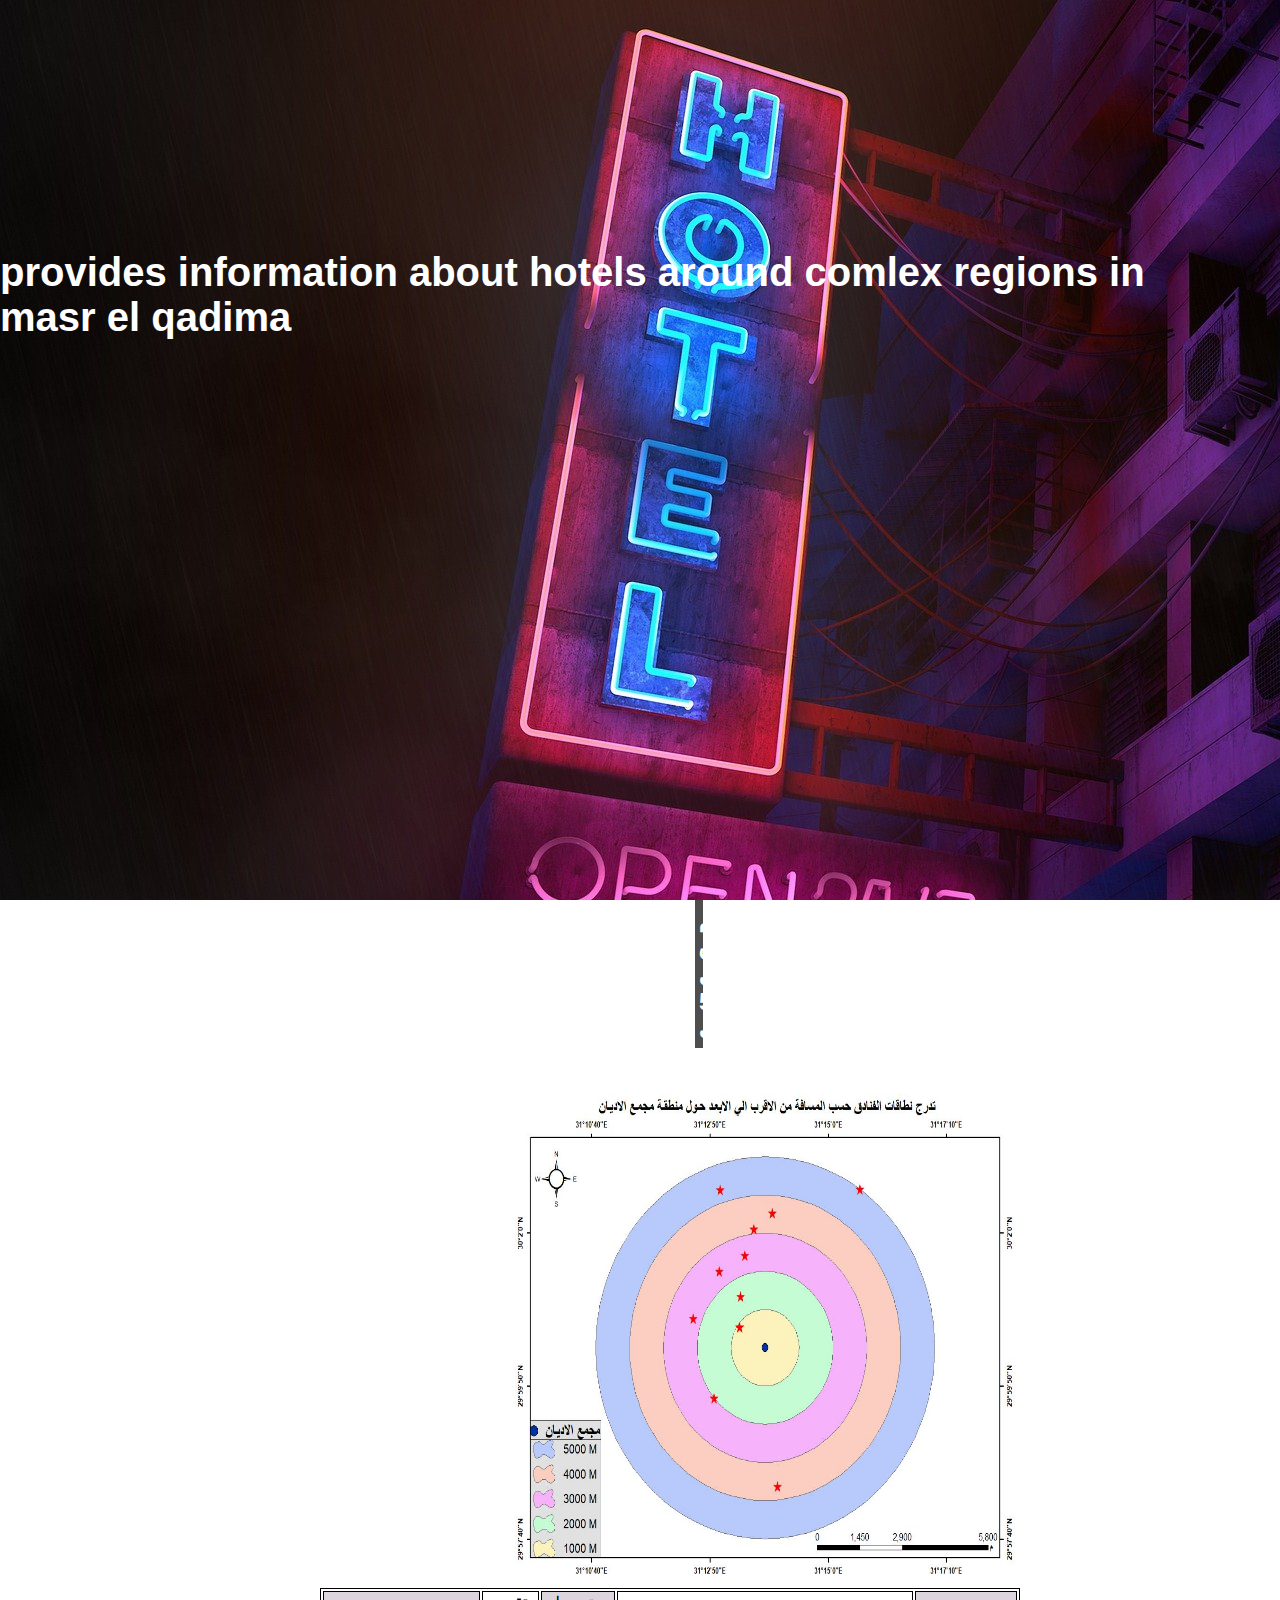
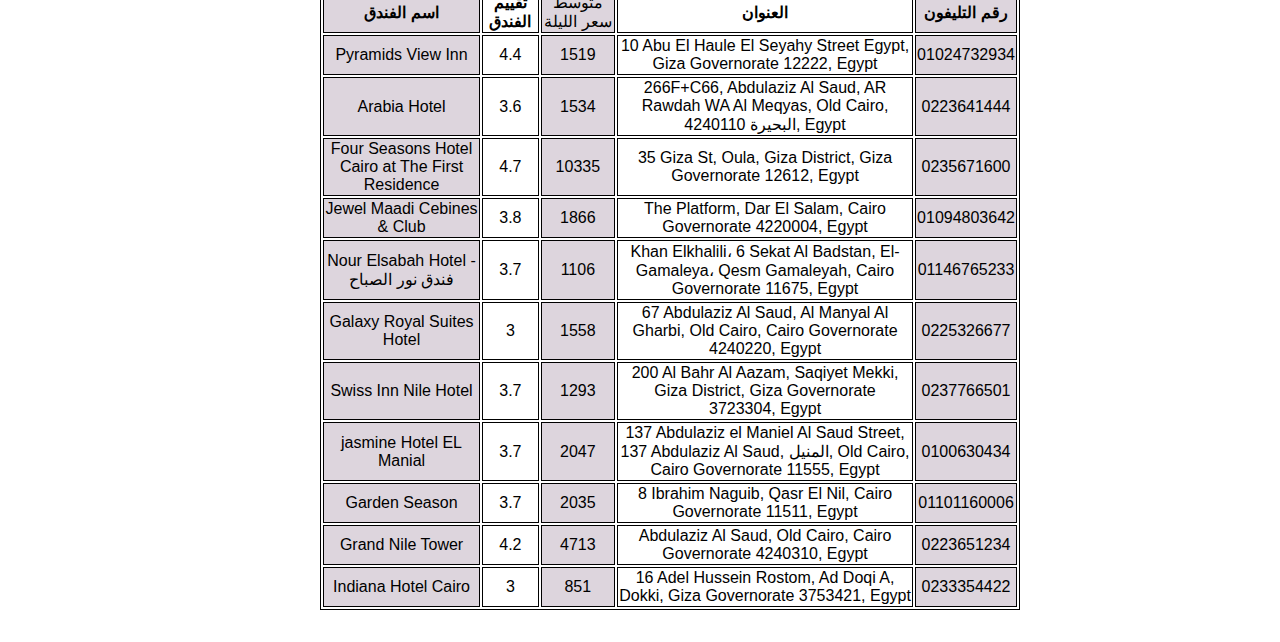
<file: hotels.html>
<!DOCTYPE html>
<html lang="en">

<head>
   <meta charset="UTF-8" />
   <meta http-equiv="X-UA-Compatible" content="IE=edge" />
   <meta name="viewport" content="width=device-width, initial-scale=1.0" />
   <link rel="stylesheet" href="style.css" />
   <link rel="stylesheet" href="https://cdnjs.cloudflare.com/ajax/libs/font-awesome/5.15.3/css/all.min.css"
      integrity="sha512-iBBXm8fW90+nuLcSKlbmrPcLa0OT92xO1BIsZ+ywDWZCvqsWgccV3gFoRBv0z+8dLJgyAHIhR35VZc2oM/gI1w=="
      crossorigin="anonymous" referrerpolicy="no-referrer" />
   <title>hotels</title>
</head>

<body>
   <div class="all2">
      <h1 class="text2">
         provides information about hotels around comlex regions in masr el qadima
      </h1>
   </div>
   <div class="images">
      <h2 class="text">تقسيم الفنادق إلي 5 نطقات</h2>
      <br><br>
      <img src="./نطاقات الفنادق.jpg" alt="">
      <br>
   </div>
   <table>
      <tr>
         <th>اسم الفندق</th>
         <th>تقييم الفندق</th>
         <td>متوسط سعر الليلة</td>
         <th>العنوان</th>
         <th>رقم التليفون</th>
      </tr>
     <tr>
      <td>Pyramids View Inn
</td>
      <td>4.4</td>
      <td>1519</td>
      <td>10 Abu El Haule El Seyahy Street Egypt, Giza Governorate 12222, Egypt
</td>
      <td>01024732934</td>
     </tr>
      <tr>
         <td>Arabia Hotel
</td>
         <td>3.6</td>
         <td>1534</td>
         <td>266F+C66, Abdulaziz Al Saud, AR Rawdah WA Al Meqyas, Old Cairo, البحيرة 4240110, Egypt
</td>
         <td>0223641444</td>
      </tr>
      <tr>
         <td>Four Seasons Hotel Cairo at The First Residence
</td>
         <td>4.7</td>
         <td>10335</td>
         <td>35 Giza St, Oula, Giza District, Giza Governorate 12612, Egypt
</td>
         <td>0235671600</td>
      </tr>
      <tr>
         <td>Jewel Maadi Cebines & Club
</td>
         <td>3.8</td>
         <td>1866</td>
         <td>The Platform, Dar El Salam, Cairo Governorate 4220004, Egypt
</td>
         <td>01094803642</td>
      </tr>
      <tr>
         <td>Nour Elsabah Hotel - فندق نور الصباح
</td>
         <td>3.7</td>
         <td>1106</td>
         <td>Khan Elkhalili، 6 Sekat Al Badstan, El-Gamaleya، Qesm Gamaleyah, Cairo Governorate 11675, Egypt
</td>
         <td>01146765233</td>
      </tr>
      </tr>
      <tr>
         <td>Galaxy Royal Suites Hotel
</td>
         <td>3</td>
         <td>1558</td>
         <td>67 Abdulaziz Al Saud, Al Manyal Al Gharbi, Old Cairo, Cairo Governorate 4240220, Egypt
</td>
         <td>0225326677</td>
      </tr>
</tr>
<tr>
   <td>Swiss Inn Nile Hotel
</td>
   <td>3.7</td>
   <td>1293</td>
   <td>200 Al Bahr Al Aazam, Saqiyet Mekki, Giza District, Giza Governorate 3723304, Egypt
</td>
   <td>0237766501</td>
</tr>
</tr>
<tr>
   <td>jasmine Hotel EL Manial
</td>
   <td>3.7</td>
   <td>2047</td>
   <td>137 Abdulaziz el Maniel Al Saud Street, 137 Abdulaziz Al Saud, المنيل, Old Cairo, Cairo Governorate 11555, Egypt
</td>
   <td>0100630434</td>
</tr>
</tr>
<tr>
   <td>Garden Season
</td>
   <td>3.7</td>
   <td>2035</td>
   <td>8 Ibrahim Naguib, Qasr El Nil, Cairo Governorate 11511, Egypt
</td>
   <td>01101160006</td>
</tr>
</tr>
<tr>
   <td>Grand Nile Tower
</td>
   <td>4.2</td>
   <td>4713</td>
   <td>Abdulaziz Al Saud, Old Cairo, Cairo Governorate 4240310, Egypt
</td>
   <td>0223651234</td>
</tr>
</tr>
<tr>
   <td>Indiana Hotel Cairo
</td>
   <td>3</td>
   <td>851</td>
   <td>16 Adel Hussein Rostom, Ad Doqi A, Dokki, Giza Governorate 3753421, Egypt
</td>
   <td>0233354422</td>
</tr>

   </table>
</body>
</file>
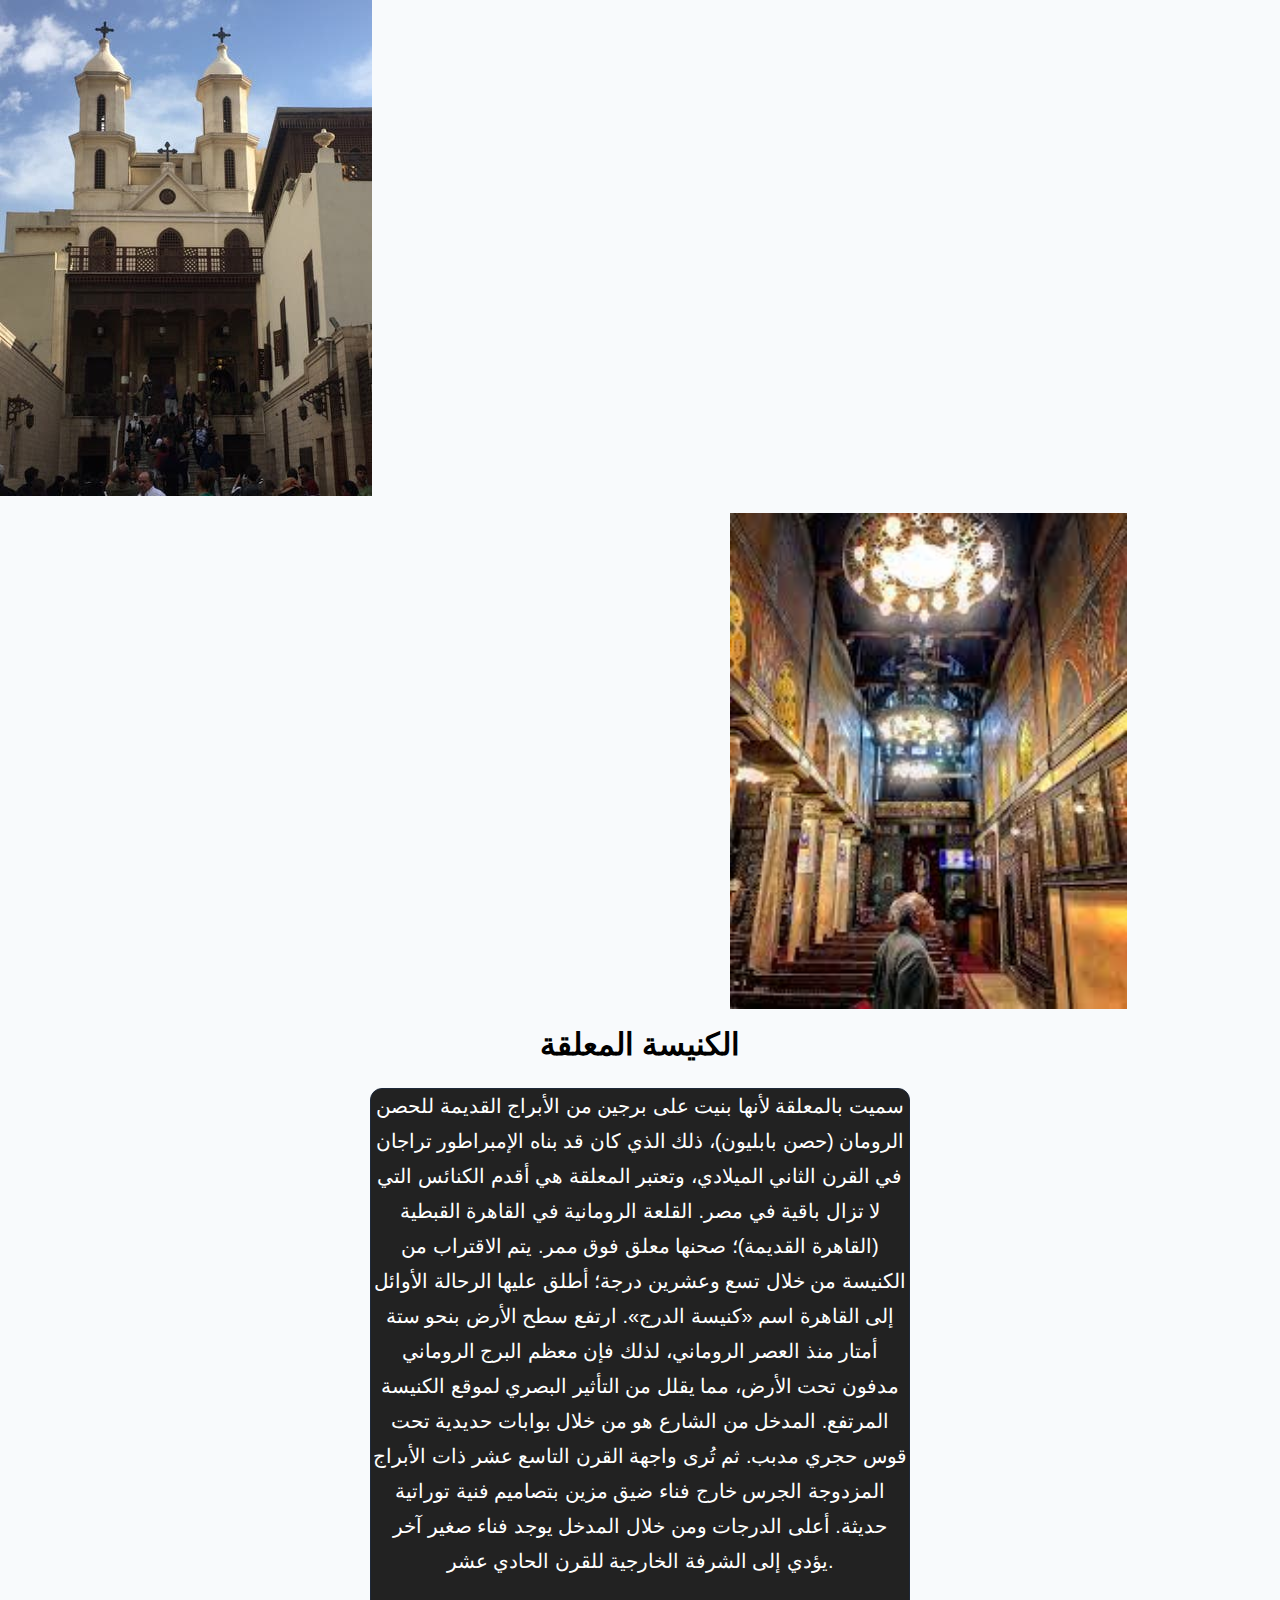
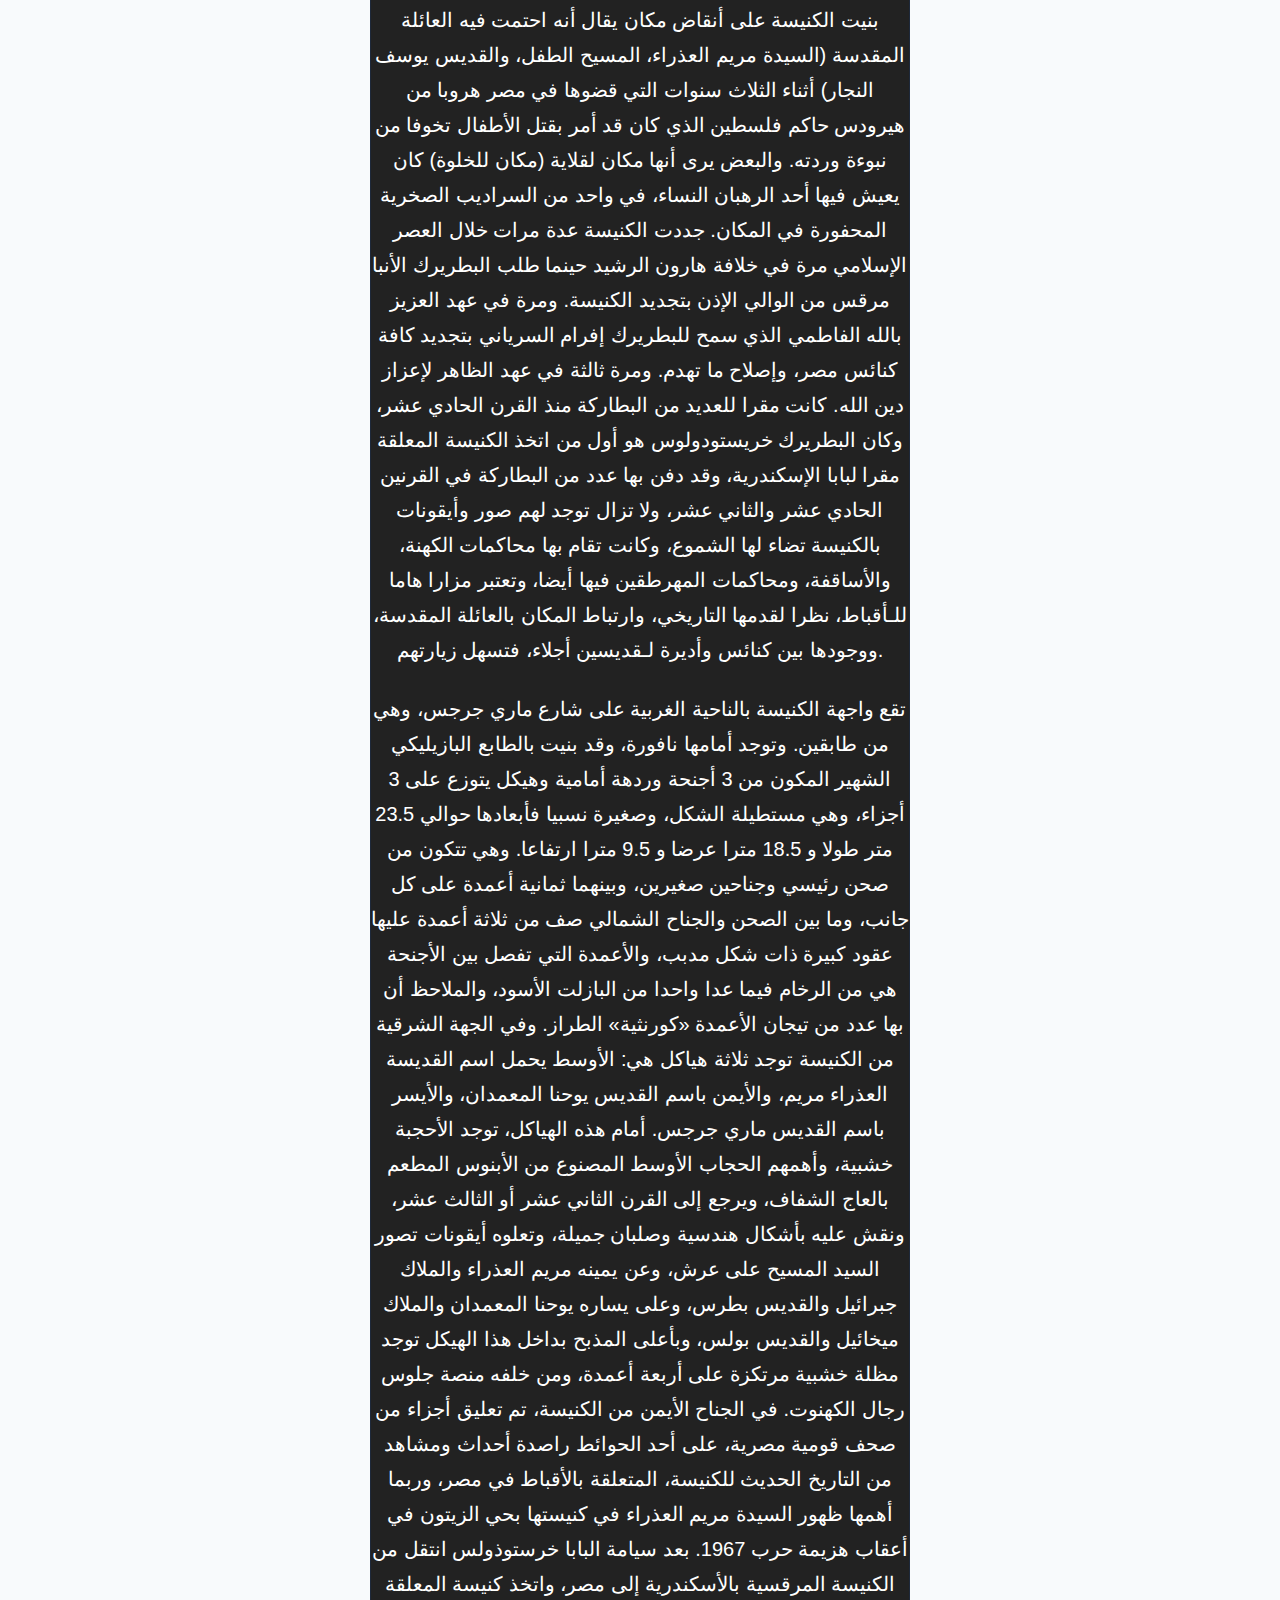
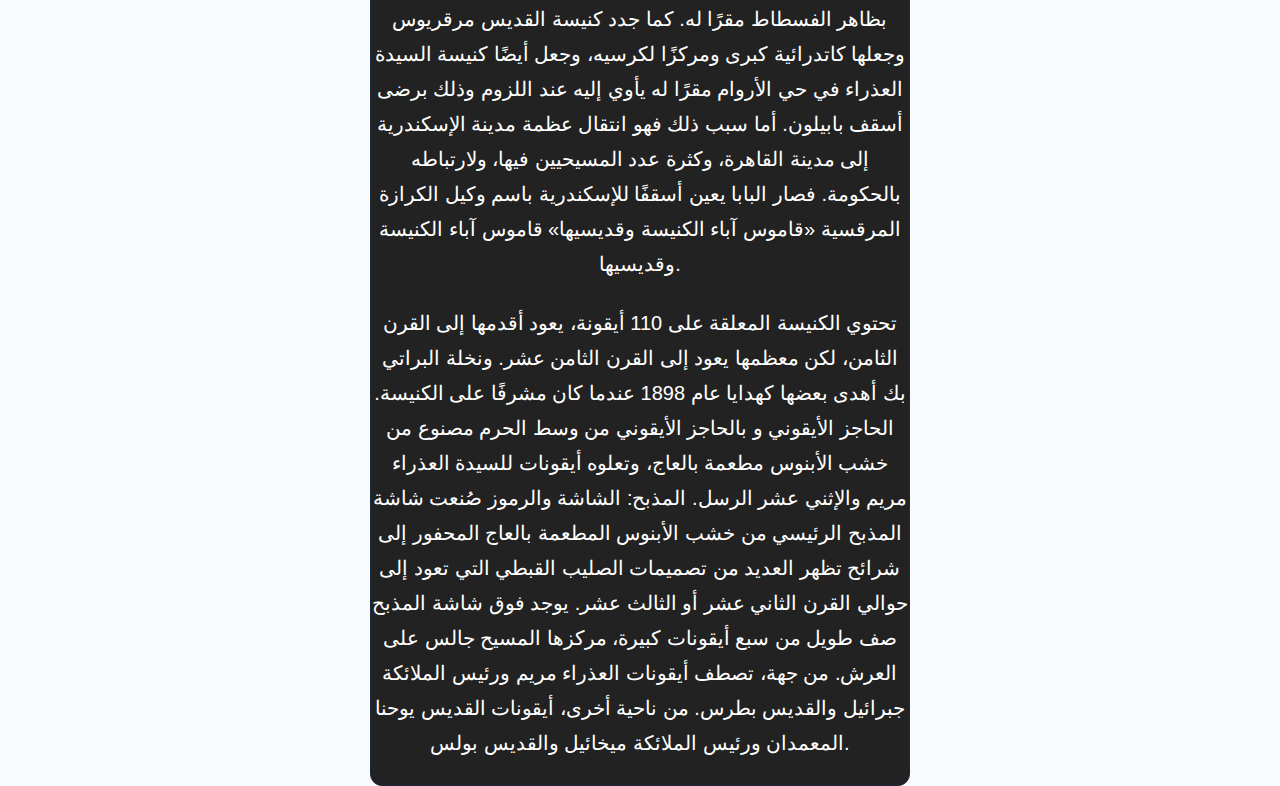
<file: place1.html>
<!DOCTYPE html>
<html lang="en">
<head>
   <!-- metadata -->
   <meta charset="UTF-8" />
   <meta http-equiv="X-UA-Compatible" content="IE=edge" />
   <meta name="viewport" content="width=device-width, initial-scale=1.0" />
   <!-- title -->
   <title> مجمع الأديان بالقاهرة</title>
   <!-- favicon -->
   <link rel="shortcut icon" href="./SACRA FAMIGLIA FUGA IN EGITTO 3.jpg" type="image/x-icon" />
   <!-- normalize -->
   <link rel="stylesheet" href="./css/normalize.css" />
   <!-- font-awesome -->
   <link rel="stylesheet" href="https://cdnjs.cloudflare.com/ajax/libs/font-awesome/5.14.0/css/all.min.css" />
   <!-- main css -->
   <link rel="stylesheet" href="./css/main.css" />
</head>
<body >
   <span >
 <img id="img1" src="./62f83ac3-cefe-4662-a734-a6ae9a5ed424.JPG" alt=""> 
 <img id="img2" src="./images.jpeg" alt="">
</span>
 <h3 style="color: black;text-align: center; font-weight: bold;">الكنيسة المعلقة</h3>
 <div class="style">
 <p >سميت بالمعلقة لأنها بنيت على برجين من الأبراج القديمة للحصن الرومان (حصن بابليون)، ذلك الذي كان قد بناه الإمبراطور
تراجان في القرن الثاني الميلادي، وتعتبر المعلقة هي أقدم الكنائس التي لا تزال باقية في مصر.

القلعة الرومانية في القاهرة القبطية (القاهرة القديمة)؛ صحنها معلق فوق ممر. يتم الاقتراب من الكنيسة من خلال تسع وعشرين
درجة؛ أطلق عليها الرحالة الأوائل إلى القاهرة اسم «كنيسة الدرج». ارتفع سطح الأرض بنحو ستة أمتار منذ العصر الروماني، لذلك
فإن معظم البرج الروماني مدفون تحت الأرض، مما يقلل من التأثير البصري لموقع الكنيسة المرتفع.

المدخل من الشارع هو من خلال بوابات حديدية تحت قوس حجري مدبب. ثم تُرى واجهة القرن التاسع عشر ذات الأبراج المزدوجة الجرس
خارج فناء ضيق مزين بتصاميم فنية توراتية حديثة. أعلى الدرجات ومن خلال المدخل يوجد فناء صغير آخر يؤدي إلى الشرفة الخارجية
للقرن الحادي عشر.</p> 
<p>بنيت الكنيسة على أنقاض مكان يقال أنه احتمت فيه العائلة المقدسة (السيدة مريم العذراء، المسيح الطفل، والقديس يوسف النجار)
أثناء الثلاث سنوات التي قضوها في مصر هروبا من هيرودس حاكم فلسطين الذي كان قد أمر بقتل الأطفال تخوفا من نبوءة وردته.
والبعض يرى أنها مكان لقلاية (مكان للخلوة) كان يعيش فيها أحد الرهبان النساء، في واحد من السراديب الصخرية المحفورة في
المكان.

جددت الكنيسة عدة مرات خلال العصر الإسلامي مرة في خلافة هارون الرشيد حينما طلب البطريرك الأنبا مرقس من الوالي الإذن
بتجديد الكنيسة. ومرة في عهد العزيز بالله الفاطمي الذي سمح للبطريرك إفرام السرياني بتجديد كافة كنائس مصر، وإصلاح ما تهدم.
ومرة ثالثة في عهد الظاهر لإعزاز دين الله. كانت مقرا للعديد من البطاركة منذ القرن الحادي عشر، وكان البطريرك خريستودولوس
هو أول من اتخذ الكنيسة المعلقة مقرا لبابا الإسكندرية، وقد دفن بها عدد من البطاركة في القرنين الحادي عشر والثاني عشر، ولا
تزال توجد لهم صور وأيقونات بالكنيسة تضاء لها الشموع، وكانت تقام بها محاكمات الكهنة، والأساقفة، ومحاكمات المهرطقين فيها
أيضا، وتعتبر مزارا هاما للـأقباط، نظرا لقدمها التاريخي، وارتباط المكان بالعائلة المقدسة، ووجودها بين كنائس وأديرة
لـقديسين أجلاء، فتسهل زيارتهم.</p>
<p>تقع واجهة الكنيسة بالناحية الغربية على شارع ماري جرجس، وهي من طابقين. وتوجد أمامها نافورة، وقد بنيت بالطابع البازيليكي
الشهير المكون من 3 أجنحة وردهة أمامية وهيكل يتوزع على 3 أجزاء، وهي مستطيلة الشكل، وصغيرة نسبيا فأبعادها حوالي 23.5 متر
طولا و 18.5 مترا عرضا و 9.5 مترا ارتفاعا. وهي تتكون من صحن رئيسي وجناحين صغيرين، وبينهما ثمانية أعمدة على كل جانب، وما
بين الصحن والجناح الشمالي صف من ثلاثة أعمدة عليها عقود كبيرة ذات شكل مدبب، والأعمدة التي تفصل بين الأجنحة هي من الرخام
فيما عدا واحدا من البازلت الأسود، والملاحظ أن بها عدد من تيجان الأعمدة «كورنثية» الطراز. وفي الجهة الشرقية من الكنيسة
توجد ثلاثة هياكل هي: الأوسط يحمل اسم القديسة العذراء مريم، والأيمن باسم القديس يوحنا المعمدان، والأيسر باسم القديس
ماري جرجس.
أمام هذه الهياكل، توجد الأحجبة خشبية، وأهمهم الحجاب الأوسط المصنوع من الأبنوس المطعم بالعاج الشفاف، ويرجع إلى القرن
الثاني عشر أو الثالث عشر، ونقش عليه بأشكال هندسية وصلبان جميلة، وتعلوه أيقونات تصور السيد المسيح على عرش، وعن يمينه
مريم العذراء والملاك جبرائيل والقديس بطرس، وعلى يساره يوحنا المعمدان والملاك ميخائيل والقديس بولس، وبأعلى المذبح بداخل
هذا الهيكل توجد مظلة خشبية مرتكزة على أربعة أعمدة، ومن خلفه منصة جلوس رجال الكهنوت. في الجناح الأيمن من الكنيسة، تم
تعليق أجزاء من صحف قومية مصرية، على أحد الحوائط راصدة أحداث ومشاهد من التاريخ الحديث للكنيسة، المتعلقة بالأقباط في مصر،
وربما أهمها ظهور السيدة مريم العذراء في كنيستها بحي الزيتون في أعقاب هزيمة حرب 1967.

بعد سيامة البابا خرستوذولس انتقل من الكنيسة المرقسية بالأسكندرية إلى مصر، واتخذ كنيسة المعلقة بظاهر الفسطاط مقرًا له.
كما جدد كنيسة القديس مرقريوس وجعلها كاتدرائية كبرى ومركزًا لكرسيه، وجعل أيضًا كنيسة السيدة العذراء في حي الأروام مقرًا
له يأوي إليه عند اللزوم وذلك برضى أسقف بابيلون. أما سبب ذلك فهو انتقال عظمة مدينة الإسكندرية إلى مدينة القاهرة، وكثرة
عدد المسيحيين فيها، ولارتباطه بالحكومة. فصار البابا يعين أسقفًا للإسكندرية باسم وكيل الكرازة المرقسية «قاموس آباء
الكنيسة وقديسيها» قاموس آباء الكنيسة وقديسيها.</p>
<p>تحتوي الكنيسة المعلقة على 110 أيقونة، يعود أقدمها إلى القرن الثامن، لكن معظمها يعود إلى القرن الثامن عشر. ونخلة البراتي
بك أهدى بعضها كهدايا عام 1898 عندما كان مشرفًا على الكنيسة.

الحاجز الأيقوني
و بالحاجز الأيقوني من وسط الحرم مصنوع من خشب الأبنوس مطعمة بالعاج، وتعلوه أيقونات للسيدة العذراء مريم والإثني عشر
الرسل.
   
المذبح: الشاشة والرموز                                
صُنعت شاشة المذبح الرئيسي  من خشب الأبنوس المطعمة بالعاج المحفور إلى شرائح تظهر العديد من
تصميمات الصليب القبطي التي تعود إلى حوالي القرن الثاني عشر أو الثالث عشر. يوجد فوق شاشة المذبح صف طويل من سبع أيقونات
كبيرة، مركزها المسيح جالس على العرش. من جهة، تصطف أيقونات العذراء مريم ورئيس الملائكة جبرائيل والقديس بطرس. من ناحية
أخرى، أيقونات القديس يوحنا المعمدان ورئيس الملائكة ميخائيل والقديس بولس.</p>
</div>
</body>
</file>
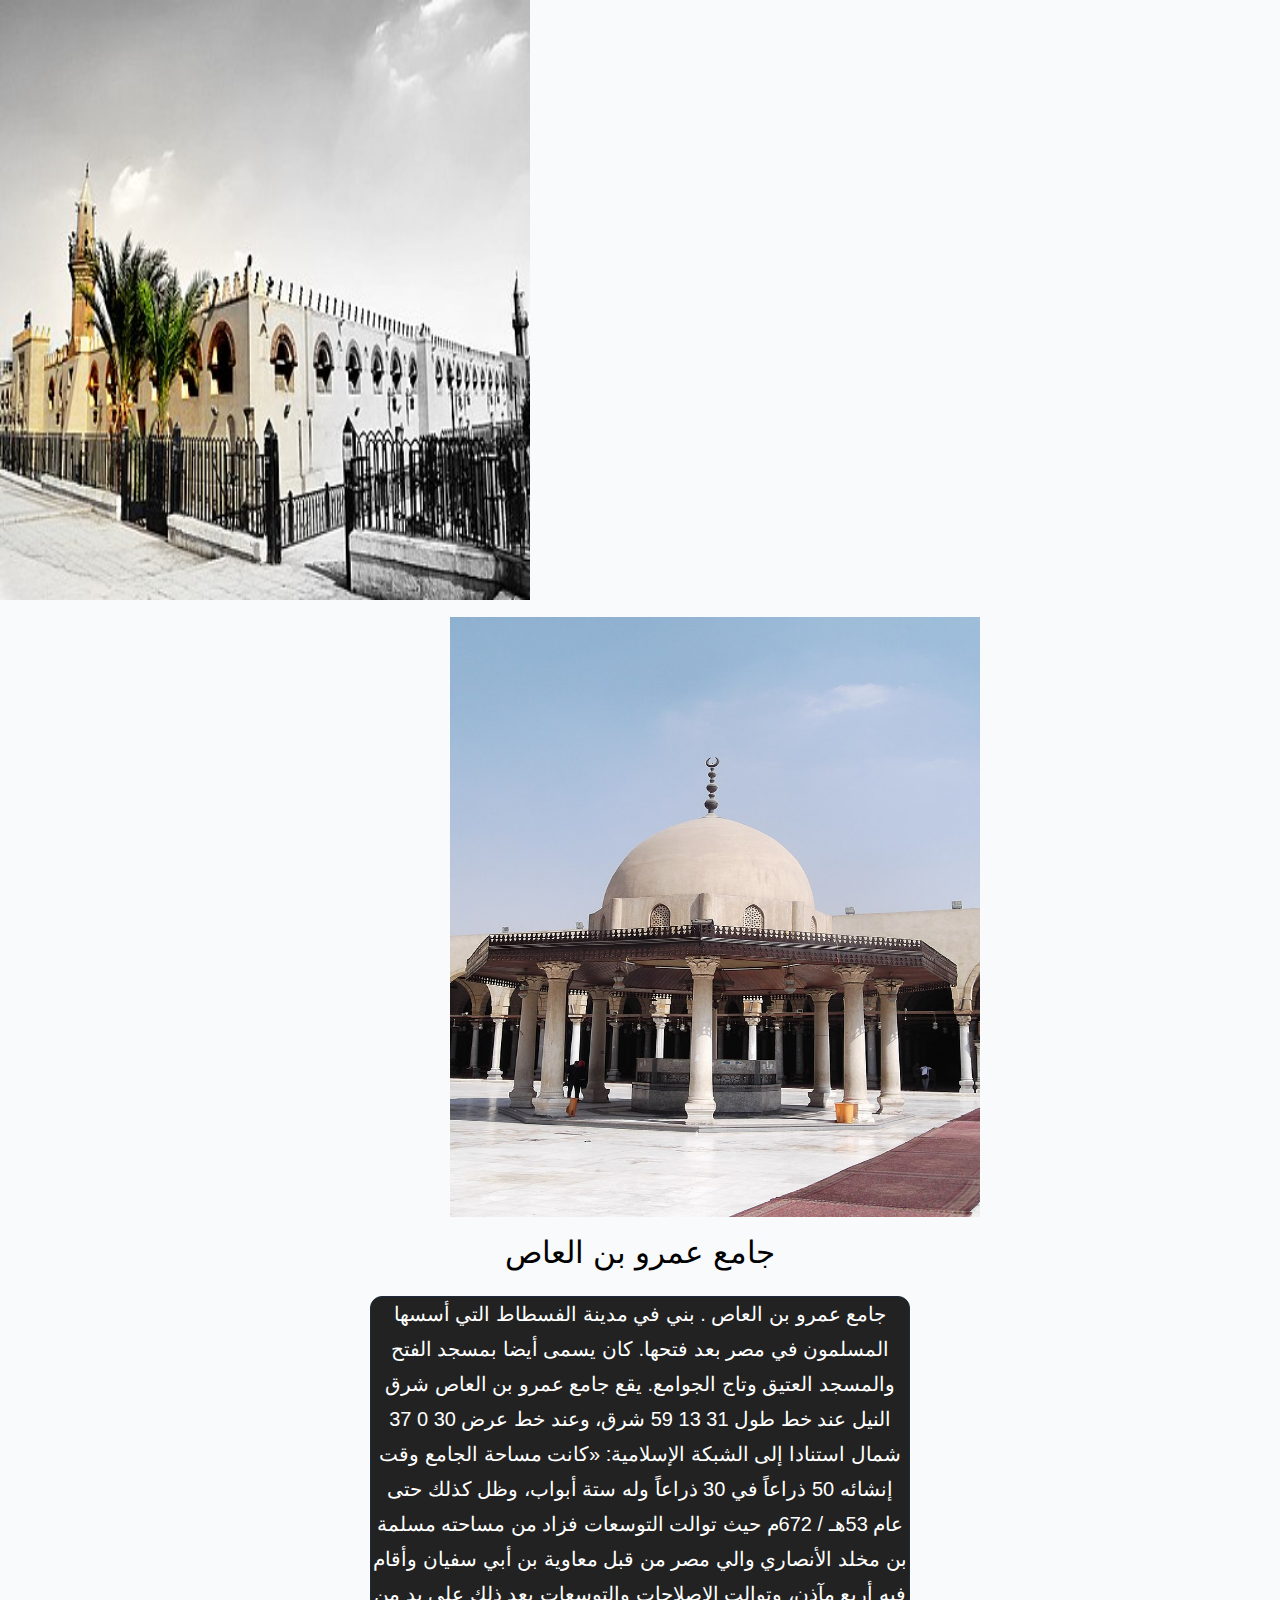
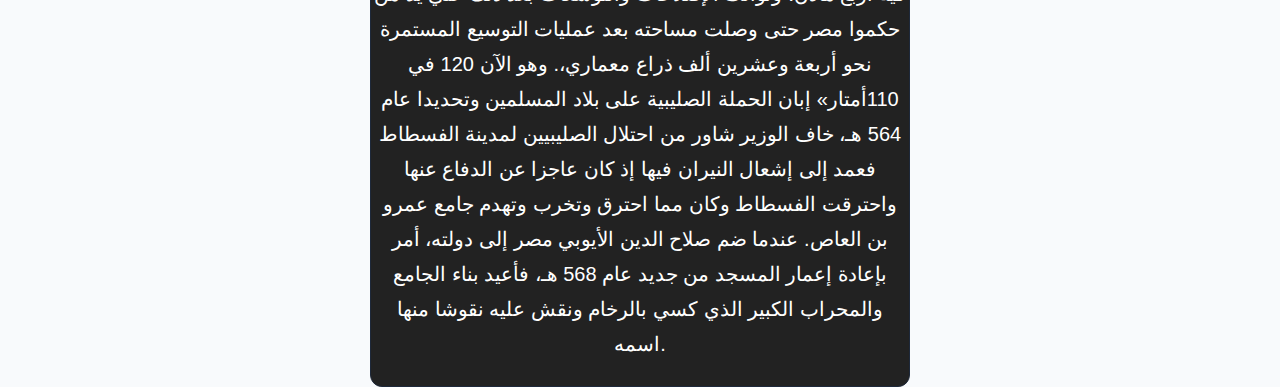
<file: place10.html>
<!DOCTYPE html>
<html lang="en">

<head>
   <!-- metadata -->
   <meta charset="UTF-8" />
   <meta http-equiv="X-UA-Compatible" content="IE=edge" />
   <meta name="viewport" content="width=device-width, initial-scale=1.0" />
   <!-- title -->
   <title> مجمع الأديان بالقاهرة</title>
   <!-- favicon -->
   <link rel="shortcut icon" href="./SACRA FAMIGLIA FUGA IN EGITTO 3.jpg" type="image/x-icon" />
   <!-- normalize -->
   <link rel="stylesheet" href="./css/normalize.css" />
   <!-- font-awesome -->
   <link rel="stylesheet" href="https://cdnjs.cloudflare.com/ajax/libs/font-awesome/5.14.0/css/all.min.css" />
   <!-- main css -->
   <link rel="stylesheet" href="./css/main.css" />
</head>
<body>
   <span>
      <img src="./420px-جامع_عمرو_بن_العاص_Mosque_of_Amr_ibn_al-Aas.jpg" alt="" width="530px" height="600px">
      <img src="./Mosque_of_Amr_ibn_al-As_005.JPG" alt="" height="600px 
                        " width="530px" style="margin-left: 450px;">
   </span>
   <h3 style="color: black;text-align: center;">جامع عمرو بن العاص</h3>
   <div class="style">
      <p>جامع عمرو بن العاص . بني في مدينة الفسطاط التي أسسها المسلمون في مصر بعد فتحها. كان يسمى أيضا بمسجد الفتح والمسجد العتيق
      وتاج الجوامع. يقع جامع عمرو بن العاص شرق النيل عند خط طول 31 13 59 شرق، وعند خط عرض 30 0 37 شمال
      
      استنادا إلى الشبكة الإسلامية: «كانت مساحة الجامع وقت إنشائه 50 ذراعاً في 30 ذراعاً وله ستة أبواب، وظل كذلك حتى عام 53هـ
      / 672م حيث توالت التوسعات فزاد من مساحته مسلمة بن مخلد الأنصاري والي مصر من قبل معاوية بن أبي سفيان وأقام فيه أربع مآذن،
      وتوالت الإصلاحات والتوسعات بعد ذلك علي يد من حكموا مصر حتى وصلت مساحته بعد عمليات التوسيع المستمرة نحو أربعة وعشرين ألف
      ذراع معماري،. وهو الآن 120 في 110أمتار»
      
      إبان الحملة الصليبية على بلاد المسلمين وتحديدا عام 564 هـ، خاف الوزير شاور من احتلال الصليبيين لمدينة الفسطاط فعمد إلى
      إشعال النيران فيها إذ كان عاجزا عن الدفاع عنها واحترقت الفسطاط وكان مما احترق وتخرب وتهدم جامع عمرو بن العاص. عندما ضم
      صلاح الدين الأيوبي مصر إلى دولته، أمر بإعادة إعمار المسجد من جديد عام 568 هـ، فأعيد بناء الجامع والمحراب الكبير الذي كسي
      بالرخام ونقش عليه نقوشا منها اسمه.</p>
   </div>
</body>
</file>
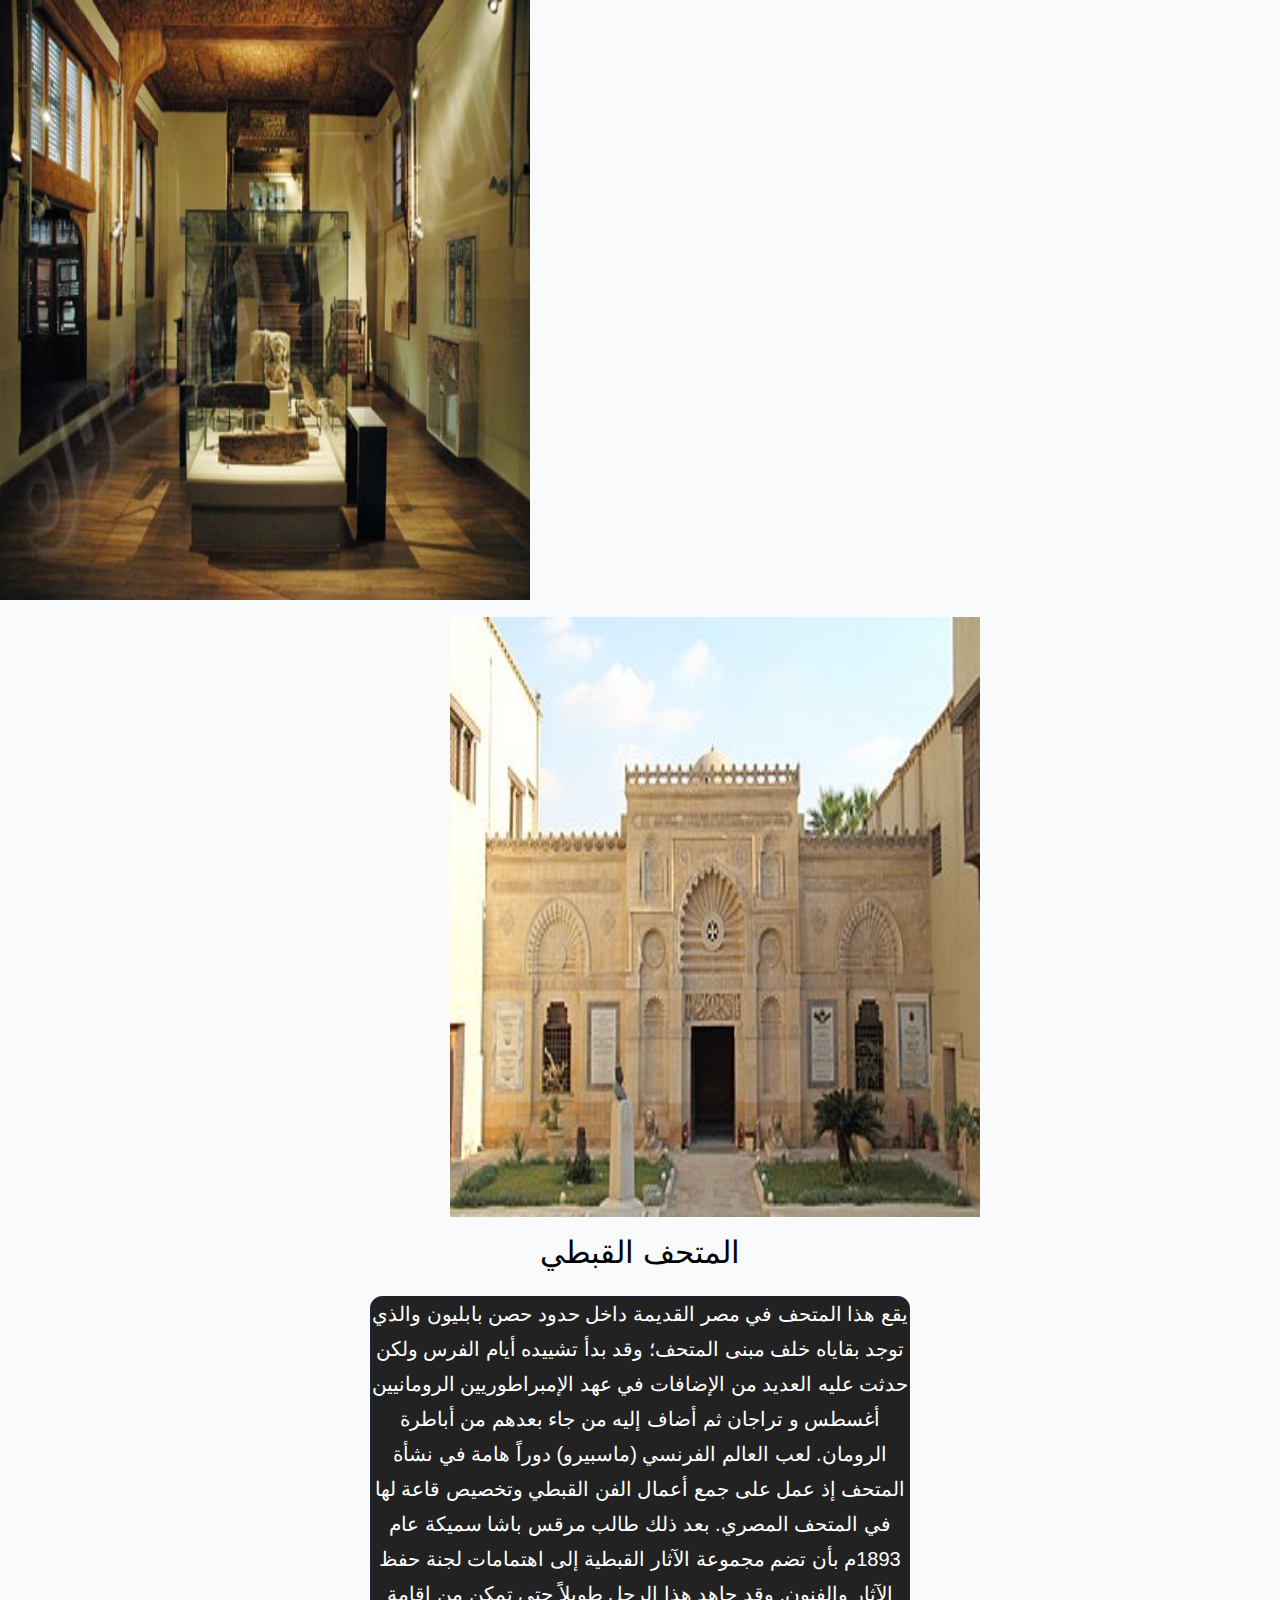
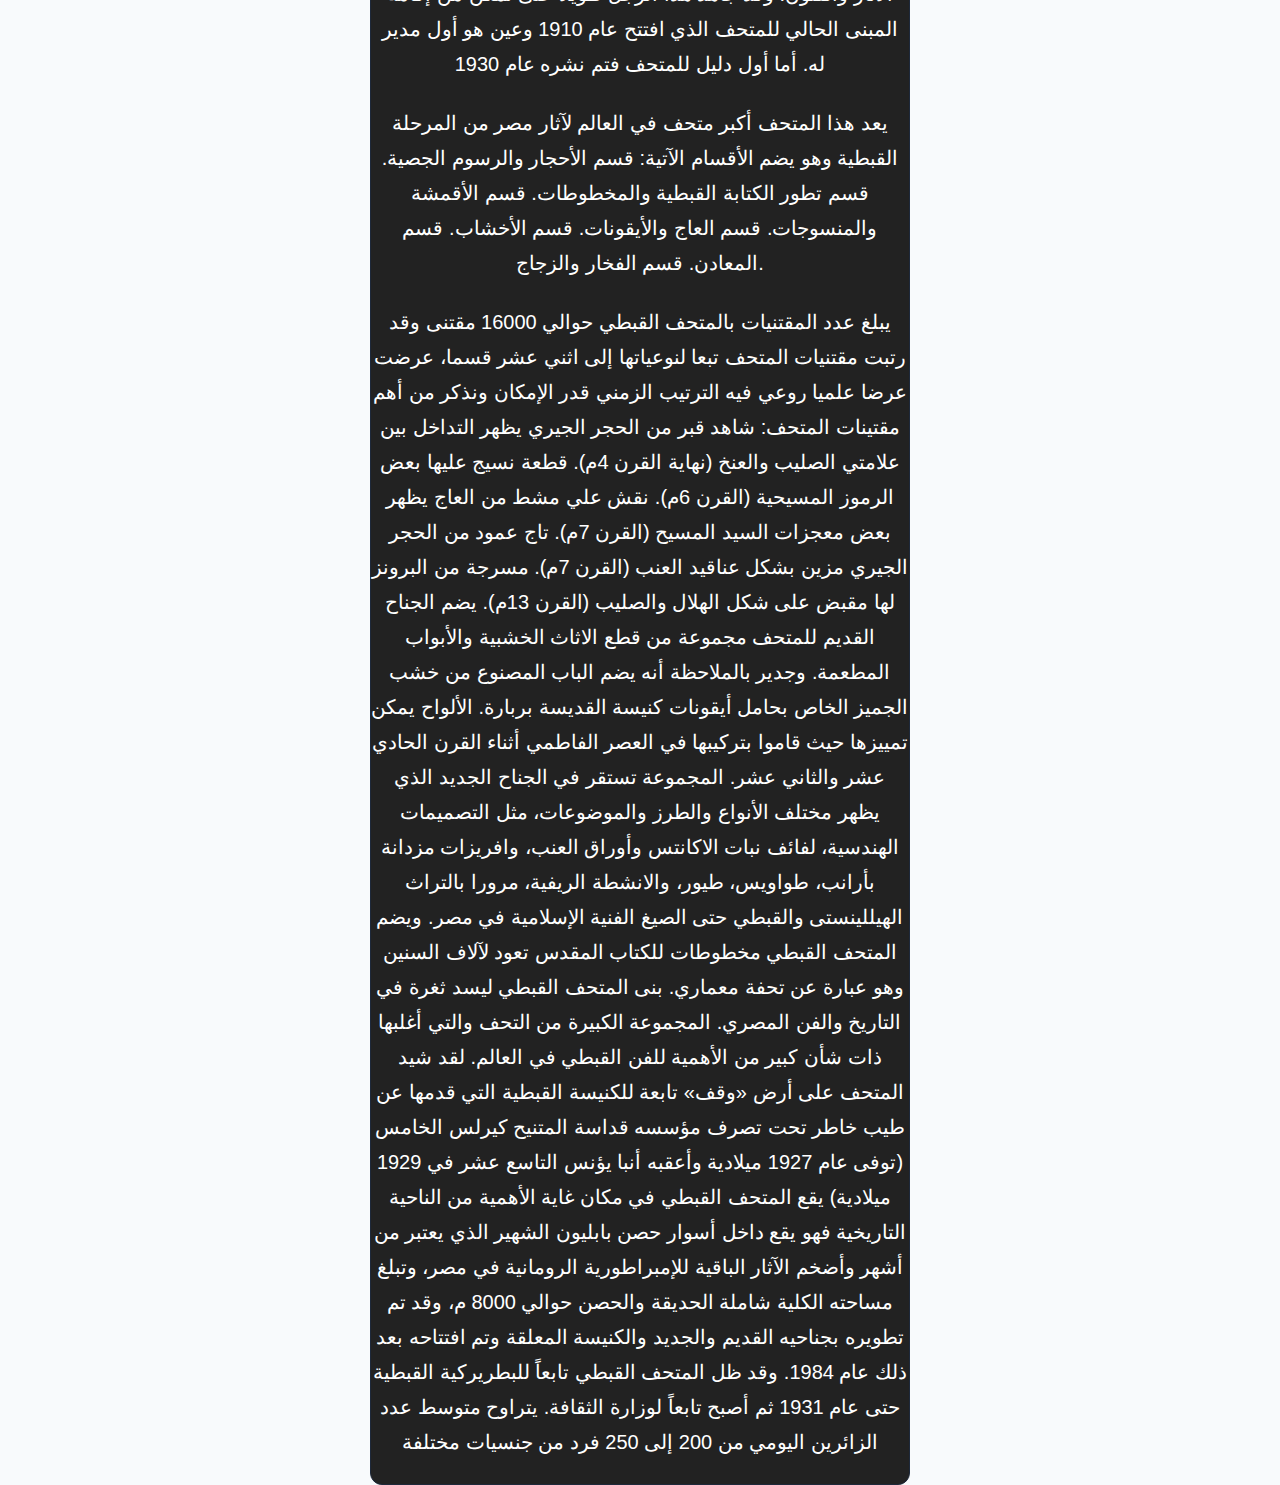
<file: place11.html>
<!DOCTYPE html>
<html lang="en">

<head>
   <!-- metadata -->
   <meta charset="UTF-8" />
   <meta http-equiv="X-UA-Compatible" content="IE=edge" />
   <meta name="viewport" content="width=device-width, initial-scale=1.0" />
   <!-- title -->
   <title> مجمع الأديان بالقاهرة</title>
   <!-- favicon -->
   <link rel="shortcut icon" href="./SACRA FAMIGLIA FUGA IN EGITTO 3.jpg" type="image/x-icon" />
   <!-- normalize -->
   <link rel="stylesheet" href="./css/normalize.css" />
   <!-- font-awesome -->
   <link rel="stylesheet" href="https://cdnjs.cloudflare.com/ajax/libs/font-awesome/5.14.0/css/all.min.css" />
   <!-- main css -->
   <link rel="stylesheet" href="./css/main.css" />
</head>
<body>
   <span>
      <img src="./40261_Semika_1.jpg" alt="" width="530px" height="600px">
      <img src="./Kairo_-_Altkairo_05.jpg" alt="" height="600px 
                           " width="530px" style="margin-left: 450px;">
   </span>
   <h3 style="color: black;text-align: center;">المتحف القبطي</h3>
   <div class="style">
<p>يقع هذا المتحف في مصر القديمة داخل حدود حصن بابليون والذي توجد بقاياه خلف مبنى المتحف؛ وقد بدأ تشييده أيام الفرس ولكن
حدثت عليه العديد من الإضافات في عهد الإمبراطوريين الرومانيين أغسطس و تراجان ثم أضاف إليه من جاء بعدهم من أباطرة الرومان.
لعب العالم الفرنسي (ماسبيرو) دوراً هامة في نشأة المتحف إذ عمل على جمع أعمال الفن القبطي وتخصيص قاعة لها في المتحف
المصري. بعد ذلك طالب مرقس باشا سميكة عام 1893م بأن تضم مجموعة الآثار القبطية إلى اهتمامات لجنة حفظ الآثار والفنون. وقد
جاهد هذا الرجل طويلاً حتى تمكن من إقامة المبنى الحالي للمتحف الذي افتتح عام 1910 وعين هو أول مدير له. أما أول دليل
للمتحف فتم نشره عام 1930</p>
<p>يعد هذا المتحف أكبر متحف في العالم لآثار مصر من المرحلة القبطية وهو يضم الأقسام الآتية:
   قسم الأحجار والرسوم الجصية.                               
   قسم تطور الكتابة القبطية والمخطوطات.  
   قسم الأقمشة والمنسوجات.
قسم العاج والأيقونات.
قسم الأخشاب.
قسم المعادن.
قسم الفخار والزجاج.</p>
<p>يبلغ عدد المقتنيات بالمتحف القبطي حوالي 16000 مقتنى وقد رتبت مقتنيات المتحف تبعا لنوعياتها إلى اثني عشر قسما، عرضت عرضا
علميا روعي فيه الترتيب الزمني قدر الإمكان ونذكر من أهم مقتينات المتحف:

شاهد قبر من الحجر الجيري يظهر التداخل بين علامتي الصليب والعنخ (نهاية القرن 4م).
قطعة نسيج عليها بعض الرموز المسيحية (القرن 6م).
نقش علي مشط من العاج يظهر بعض معجزات السيد المسيح (القرن 7م).
تاج عمود من الحجر الجيري مزين بشكل عناقيد العنب (القرن 7م).
مسرجة من البرونز لها مقبض على شكل الهلال والصليب (القرن 13م).
يضم الجناح القديم للمتحف مجموعة من قطع الاثاث الخشبية والأبواب المطعمة. وجدير بالملاحظة أنه يضم الباب المصنوع من خشب
الجميز الخاص بحامل أيقونات كنيسة القديسة بربارة. الألواح يمكن تمييزها حيث قاموا بتركيبها في العصر الفاطمي أثناء القرن
الحادي عشر والثاني عشر.

المجموعة تستقر في الجناح الجديد الذي يظهر مختلف الأنواع والطرز والموضوعات، مثل التصميمات الهندسية، لفائف نبات الاكانتس
وأوراق العنب، وافريزات مزدانة بأرانب، طواويس، طيور، والانشطة الريفية، مرورا بالتراث الهيللينستى والقبطي حتى الصيغ الفنية
الإسلامية في مصر. ويضم المتحف القبطي مخطوطات للكتاب المقدس تعود لآلاف السنين وهو عبارة عن تحفة معماري.

بنى المتحف القبطي ليسد ثغرة في التاريخ والفن المصري. المجموعة الكبيرة من التحف والتي أغلبها ذات شأن كبير من الأهمية للفن
القبطي في العالم.

لقد شيد المتحف على أرض «وقف» تابعة للكنيسة القبطية التي قدمها عن طيب خاطر تحت تصرف مؤسسه قداسة المتنيح كيرلس الخامس
(توفى عام 1927 ميلادية وأعقبه أنبا يؤنس التاسع عشر في 1929 ميلادية) يقع المتحف القبطي في مكان غاية الأهمية من الناحية
التاريخية فهو يقع داخل أسوار حصن بابليون الشهير الذي يعتبر من أشهر وأضخم الآثار الباقية للإمبراطورية الرومانية في مصر،
وتبلغ مساحته الكلية شاملة الحديقة والحصن حوالي 8000 م، وقد تم تطويره بجناحيه القديم والجديد والكنيسة المعلقة وتم افتتاحه
بعد ذلك عام 1984.

وقد ظل المتحف القبطي تابعاً للبطريركية القبطية حتى عام 1931 ثم أصبح تابعاً لوزارة الثقافة. يتراوح متوسط عدد الزائرين
اليومي من 200 إلى 250 فرد من جنسيات مختلفة</p>
   </div>
</body>
</file>
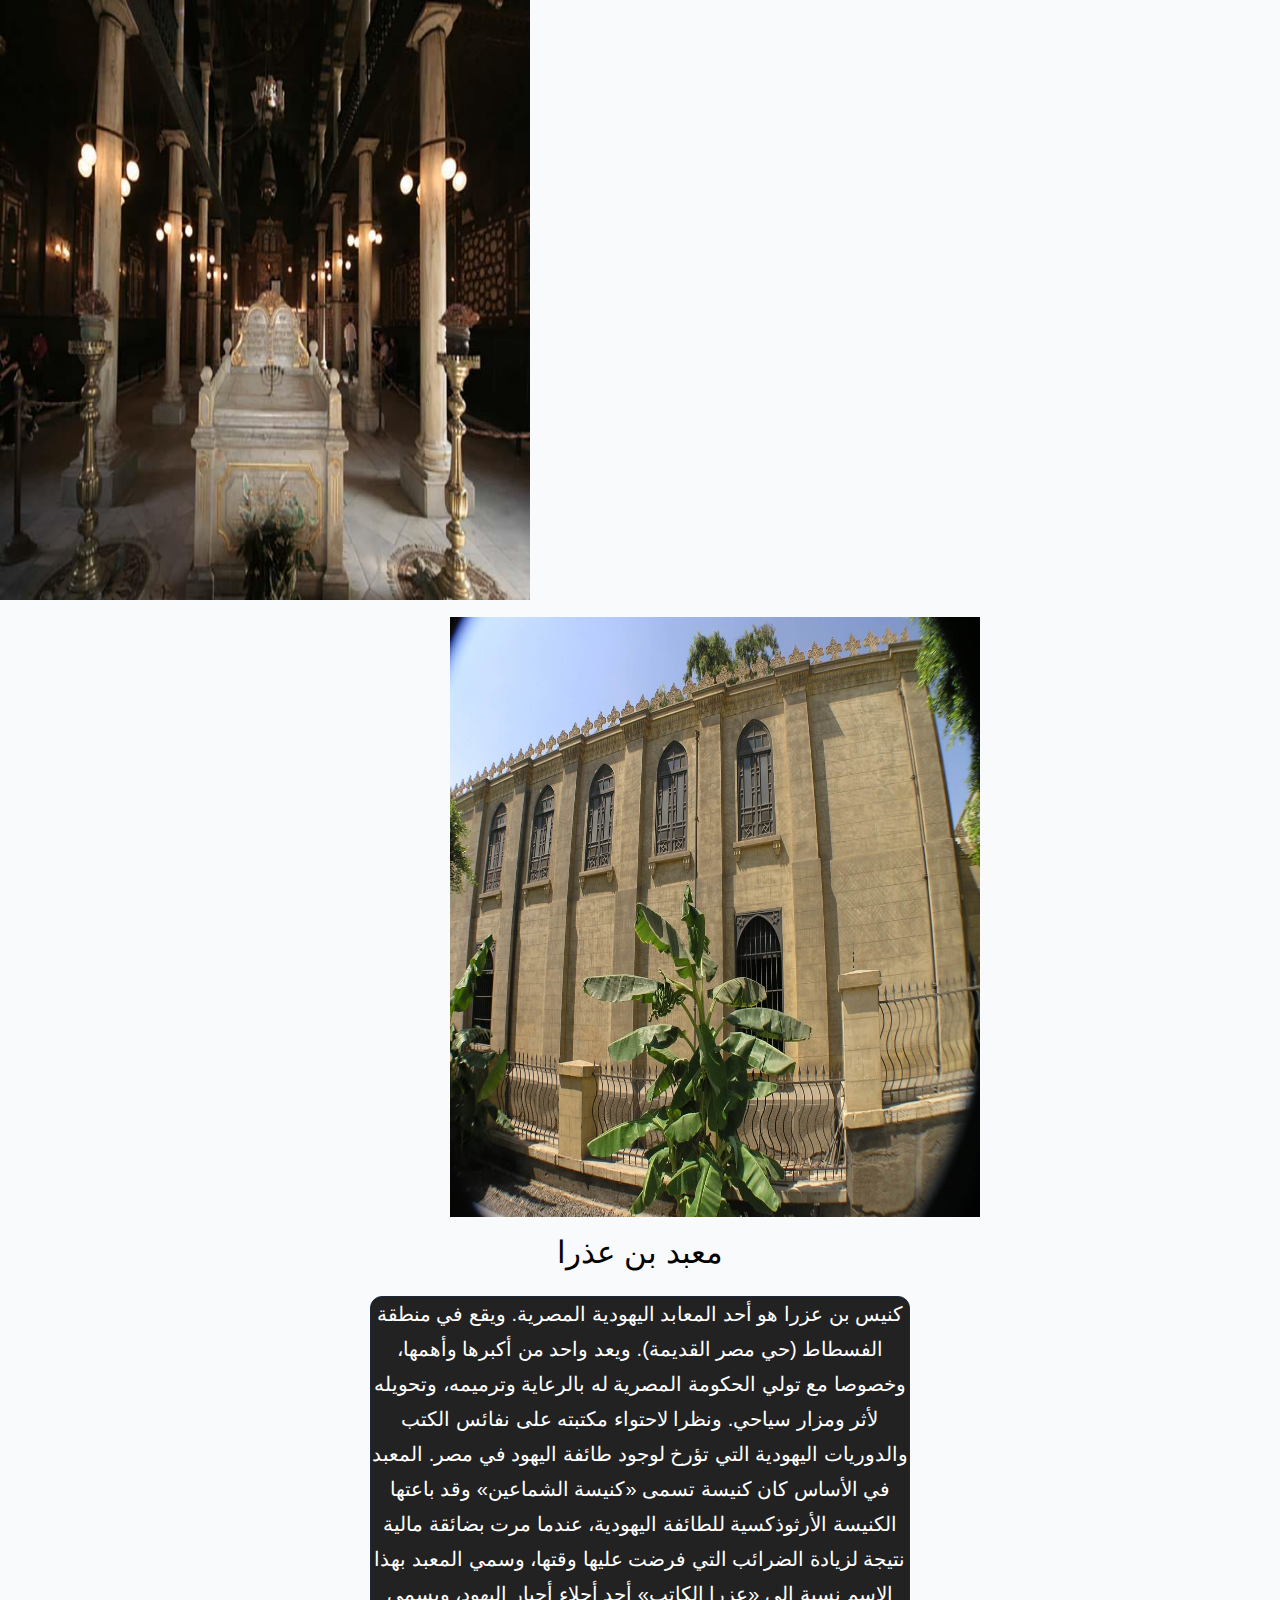
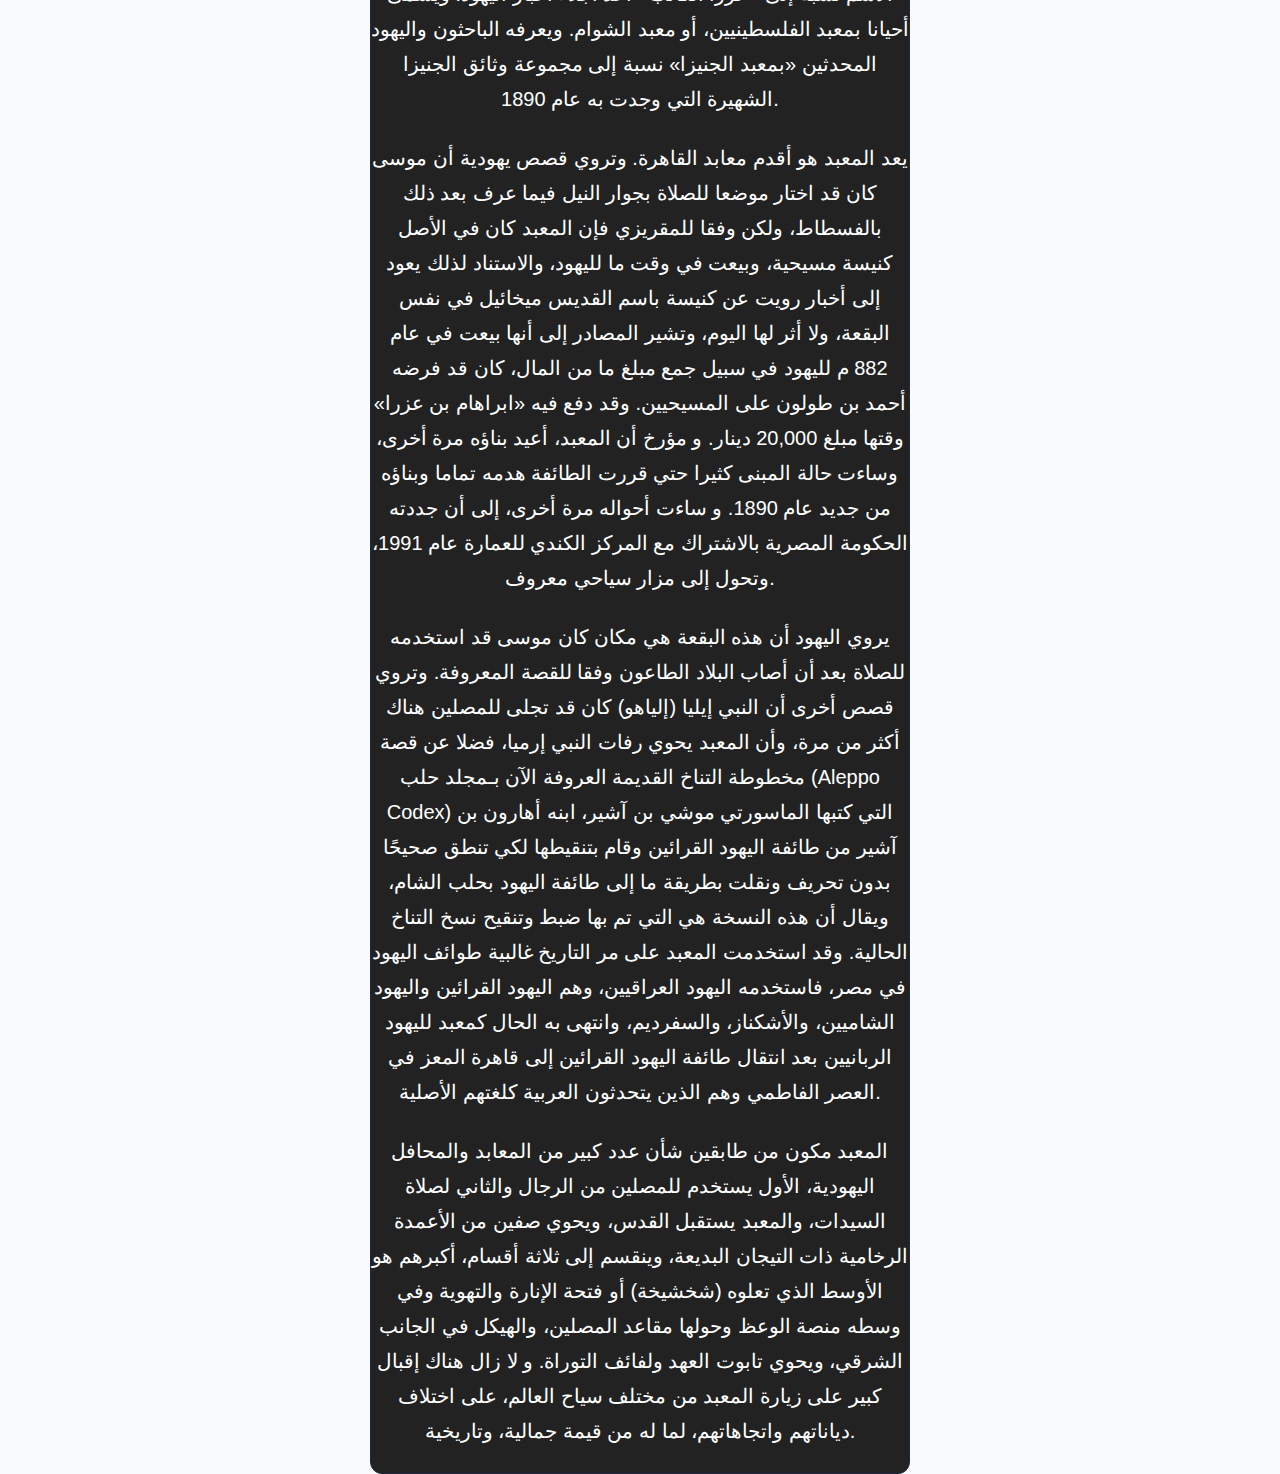
<file: place12.html>
<!DOCTYPE html>
<html lang="en">

<head>
   <!-- metadata -->
   <meta charset="UTF-8" />
   <meta http-equiv="X-UA-Compatible" content="IE=edge" />
   <meta name="viewport" content="width=device-width, initial-scale=1.0" />
   <!-- title -->
   <title> مجمع الأديان بالقاهرة</title>
   <!-- favicon -->
   <link rel="shortcut icon" href="./SACRA FAMIGLIA FUGA IN EGITTO 3.jpg" type="image/x-icon" />
   <!-- normalize -->
   <link rel="stylesheet" href="./css/normalize.css" />
   <!-- font-awesome -->
   <link rel="stylesheet" href="https://cdnjs.cloudflare.com/ajax/libs/font-awesome/5.14.0/css/all.min.css" />
   <!-- main css -->
   <link rel="stylesheet" href="./css/main.css" />
</head>
<body>
   <span>
      <img src="./2022_4_18_21_5_54_692.jpg" alt="" width="530px" height="600px">
      <img src="./Cairo_-_Coptic_area_-_Ben_Ezra_Synagogue.jpg" alt="" height="600px 
                           " width="530px" style="margin-left: 450px;">
   </span>
   <h3 style="color: black;text-align: center;">معبد بن عذرا</h3>
   <div class="style">
      <p>كنيس بن عزرا هو أحد المعابد اليهودية المصرية. ويقع في منطقة الفسطاط (حي مصر القديمة). ويعد واحد من أكبرها وأهمها، وخصوصا
      مع تولي الحكومة المصرية له بالرعاية وترميمه، وتحويله لأثر ومزار سياحي. ونظرا لاحتواء مكتبته على نفائس الكتب والدوريات
      اليهودية التي تؤرخ لوجود طائفة اليهود في مصر.
      
      المعبد في الأساس كان كنيسة تسمى «كنيسة الشماعين» وقد باعتها الكنيسة الأرثوذكسية للطائفة اليهودية، عندما مرت بضائقة مالية
      نتيجة لزيادة الضرائب التي فرضت عليها وقتها، وسمي المعبد بهذا الاسم نسبة إلى «عزرا الكاتب» أحد أجلاء أحبار اليهود، ويسمى
      أحيانا بمعبد الفلسطينيين، أو معبد الشوام. ويعرفه الباحثون واليهود المحدثين «بمعبد الجنيزا» نسبة إلى مجموعة وثائق الجنيزا
      الشهيرة التي وجدت به عام 1890.</p>
      <p>يعد المعبد هو أقدم معابد القاهرة. وتروي قصص يهودية أن موسى كان قد اختار موضعا للصلاة بجوار النيل فيما عرف بعد ذلك
      بالفسطاط، ولكن وفقا للمقريزي فإن المعبد كان في الأصل كنيسة مسيحية، وبيعت في وقت ما لليهود، والاستناد لذلك يعود إلى أخبار
      رويت عن كنيسة باسم القديس ميخائيل في نفس البقعة، ولا أثر لها اليوم، وتشير المصادر إلى أنها بيعت في عام 882 م لليهود في
      سبيل جمع مبلغ ما من المال، كان قد فرضه أحمد بن طولون على المسيحيين. وقد دفع فيه «ابراهام بن عزرا» وقتها مبلغ 20,000
      دينار. و مؤرخ أن المعبد، أعيد بناؤه مرة أخرى، وساءت حالة المبنى كثيرا حتي قررت الطائفة هدمه تماما وبناؤه من جديد عام
      1890. و ساءت أحواله مرة أخرى، إلى أن جددته الحكومة المصرية بالاشتراك مع المركز الكندي للعمارة عام 1991، وتحول إلى مزار
      سياحي معروف.</p>
      <p>يروي اليهود أن هذه البقعة هي مكان كان موسى قد استخدمه للصلاة بعد أن أصاب البلاد الطاعون وفقا للقصة المعروفة. وتروي قصص
      أخرى أن النبي إيليا (إلياهو) كان قد تجلى للمصلين هناك أكثر من مرة، وأن المعبد يحوي رفات النبي إرميا، فضلا عن قصة مخطوطة
      التناخ القديمة العروفة الآن بـمجلد حلب (Aleppo Codex) التي كتبها الماسورتي موشي بن آشير، ابنه أهارون بن آشير من طائفة
      اليهود القرائين وقام بتنقيطها لكي تنطق صحيحًا بدون تحريف ونقلت بطريقة ما إلى طائفة اليهود بحلب الشام، ويقال أن هذه
      النسخة هي التي تم بها ضبط وتنقيح نسخ التناخ الحالية.
      
      وقد استخدمت المعبد على مر التاريخ غالبية طوائف اليهود في مصر، فاستخدمه اليهود العراقيين، وهم اليهود القرائين واليهود
      الشاميين، والأشكناز، والسفرديم، وانتهى به الحال كمعبد لليهود الربانيين بعد انتقال طائفة اليهود القرائين إلى قاهرة المعز
      في العصر الفاطمي وهم الذين يتحدثون العربية كلغتهم الأصلية.</p>
      <p>المعبد مكون من طابقين شأن عدد كبير من المعابد والمحافل اليهودية، الأول يستخدم للمصلين من الرجال والثاني لصلاة السيدات،
      والمعبد يستقبل القدس، ويحوي صفين من الأعمدة الرخامية ذات التيجان البديعة، وينقسم إلى ثلاثة أقسام، أكبرهم هو الأوسط الذي
      تعلوه (شخشيخة) أو فتحة الإنارة والتهوية وفي وسطه منصة الوعظ وحولها مقاعد المصلين، والهيكل في الجانب الشرقي، ويحوي تابوت
      العهد ولفائف التوراة. و لا زال هناك إقبال كبير على زيارة المعبد من مختلف سياح العالم، على اختلاف دياناتهم واتجاهاتهم،
      لما له من قيمة جمالية، وتاريخية.</p>
   </div>
</body>
</file>
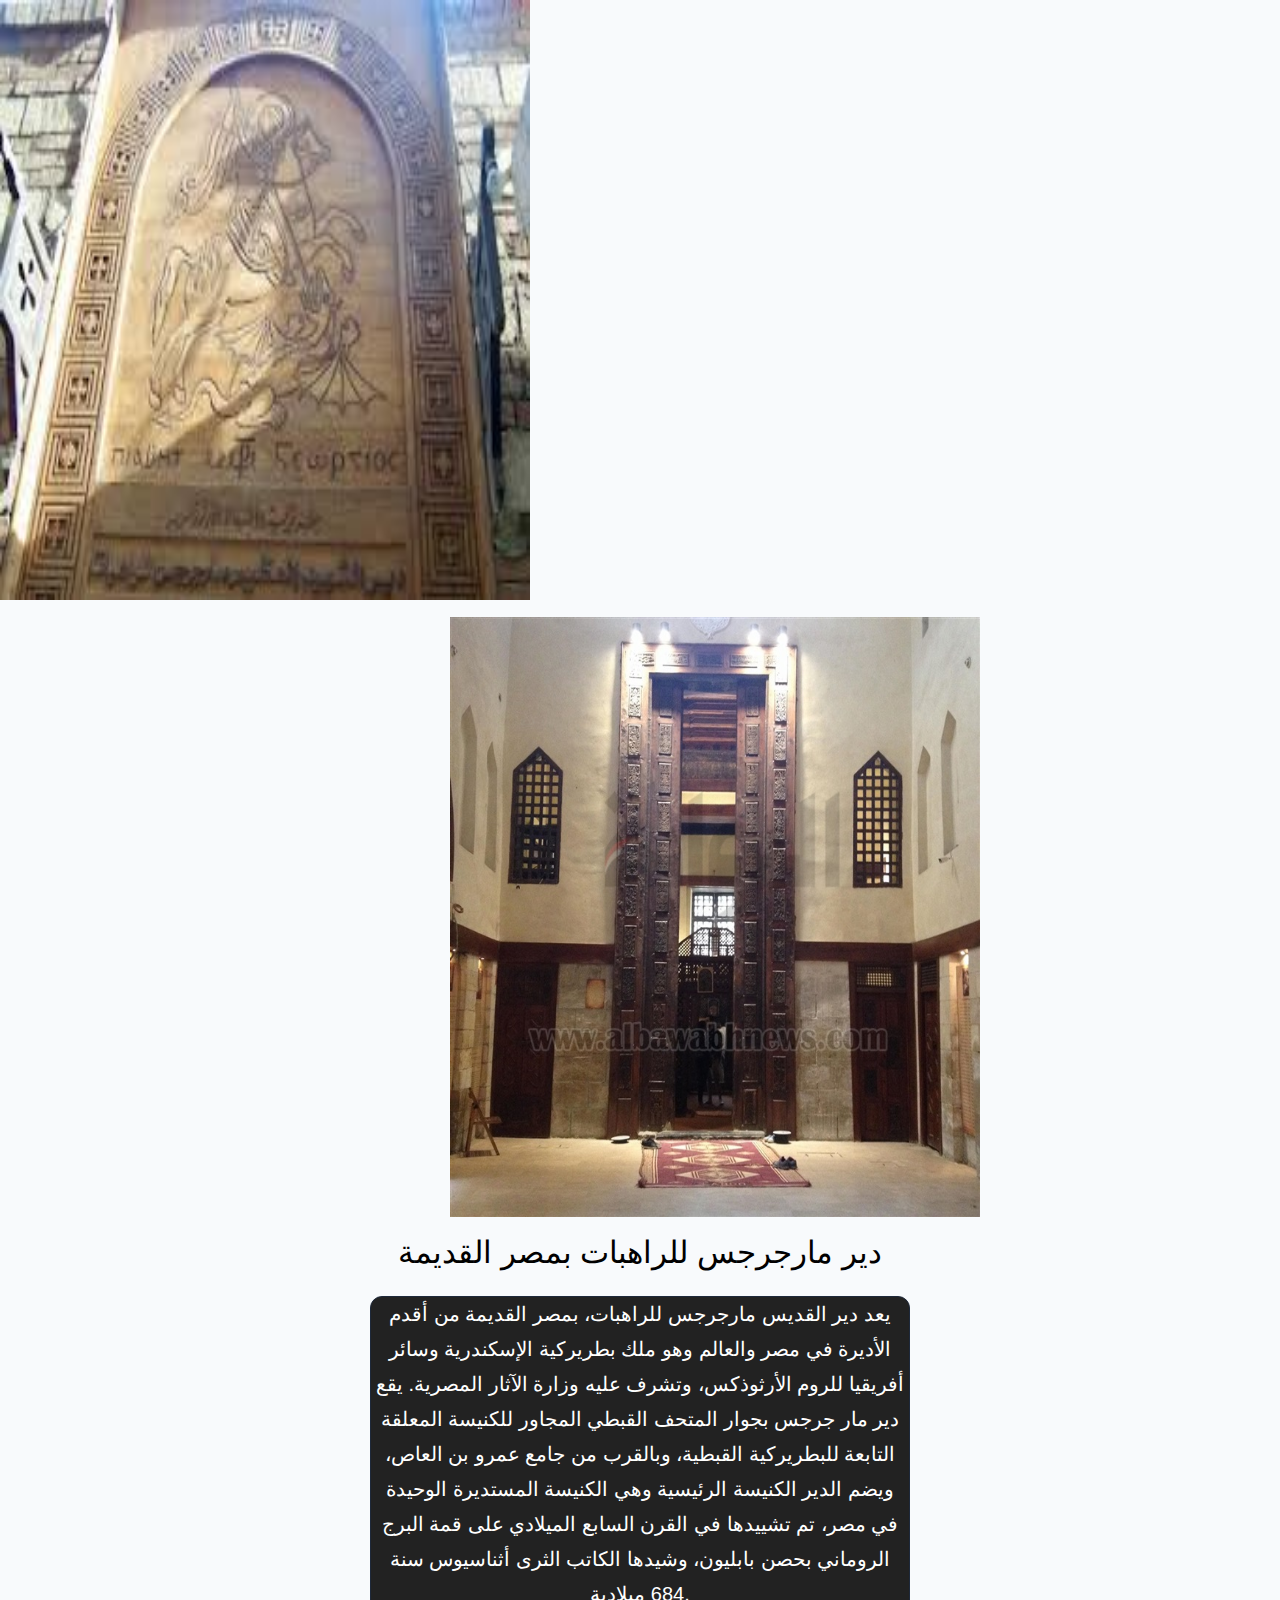
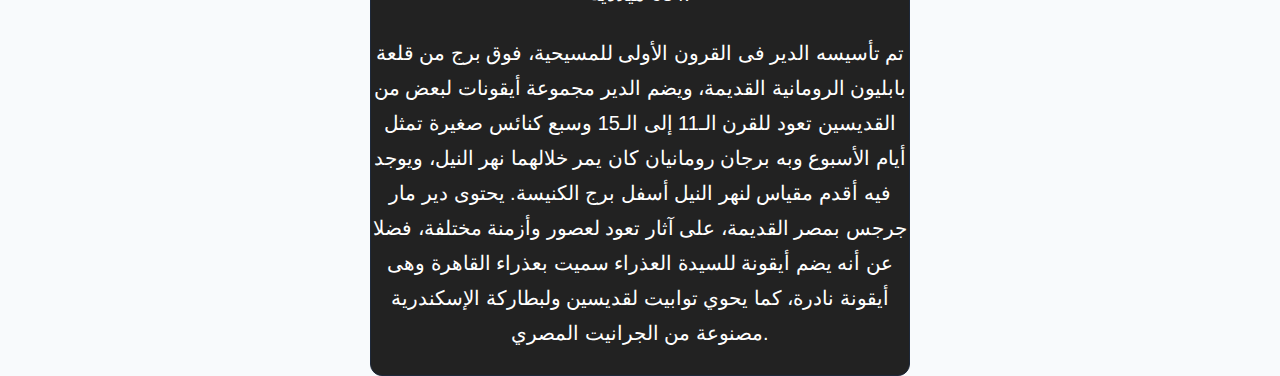
<file: place3.html>
<!DOCTYPE html>
<html lang="en">

<head>
   <!-- metadata -->
   <meta charset="UTF-8" />
   <meta http-equiv="X-UA-Compatible" content="IE=edge" />
   <meta name="viewport" content="width=device-width, initial-scale=1.0" />
   <!-- title -->
   <title> مجمع الأديان بالقاهرة</title>
   <!-- favicon -->
   <link rel="shortcut icon" href="./SACRA FAMIGLIA FUGA IN EGITTO 3.jpg" type="image/x-icon" />
   <!-- normalize -->
   <link rel="stylesheet" href="./css/normalize.css" />
   <!-- font-awesome -->
   <link rel="stylesheet" href="https://cdnjs.cloudflare.com/ajax/libs/font-awesome/5.14.0/css/all.min.css" />
   <!-- main css -->
   <link rel="stylesheet" href="./css/main.css" />
</head>
<body>
   <span>
      <img src="./images (1).jpeg" alt="" width="530px" height="600px">
      <img src="./300.jpg" alt="" height="600px 
   " width="530px" style="margin-left: 450px;">
   </span>
   <h3 style="color: black;text-align: center;">دير مارجرجس للراهبات بمصر القديمة</h3>
   <div class="style">
<p>يعد دير القديس مارجرجس للراهبات، بمصر القديمة من أقدم الأديرة في مصر والعالم وهو ملك بطريركية الإسكندرية وسائر أفريقيا
للروم الأرثوذكس، وتشرف عليه وزارة الآثار المصرية.



يقع دير مار جرجس بجوار المتحف القبطي المجاور للكنيسة المعلقة التابعة للبطريركية القبطية، وبالقرب من جامع عمرو بن العاص،
ويضم الدير الكنيسة الرئيسية وهي الكنيسة المستديرة الوحيدة في مصر، تم تشييدها في القرن السابع الميلادي على قمة البرج
الروماني بحصن بابليون، وشيدها الكاتب الثرى أثناسيوس سنة 684 ميلادية.</p>
<p>تم تأسيسه الدير فى القرون الأولى للمسيحية، فوق برج من قلعة بابليون الرومانية القديمة، ويضم الدير مجموعة أيقونات لبعض من
القديسين تعود للقرن الـ11 إلى الـ15 وسبع كنائس صغيرة تمثل أيام الأسبوع وبه برجان رومانيان كان يمر خلالهما نهر النيل،
ويوجد فيه أقدم مقياس لنهر النيل أسفل برج الكنيسة.



يحتوى دير مار جرجس بمصر القديمة، على آثار تعود لعصور وأزمنة مختلفة، فضلا عن أنه يضم أيقونة للسيدة العذراء سميت بعذراء
القاهرة وهى أيقونة نادرة، كما يحوي توابيت لقديسين ولبطاركة الإسكندرية مصنوعة من الجرانيت المصري.</p>
   </div>
</body>
</file>
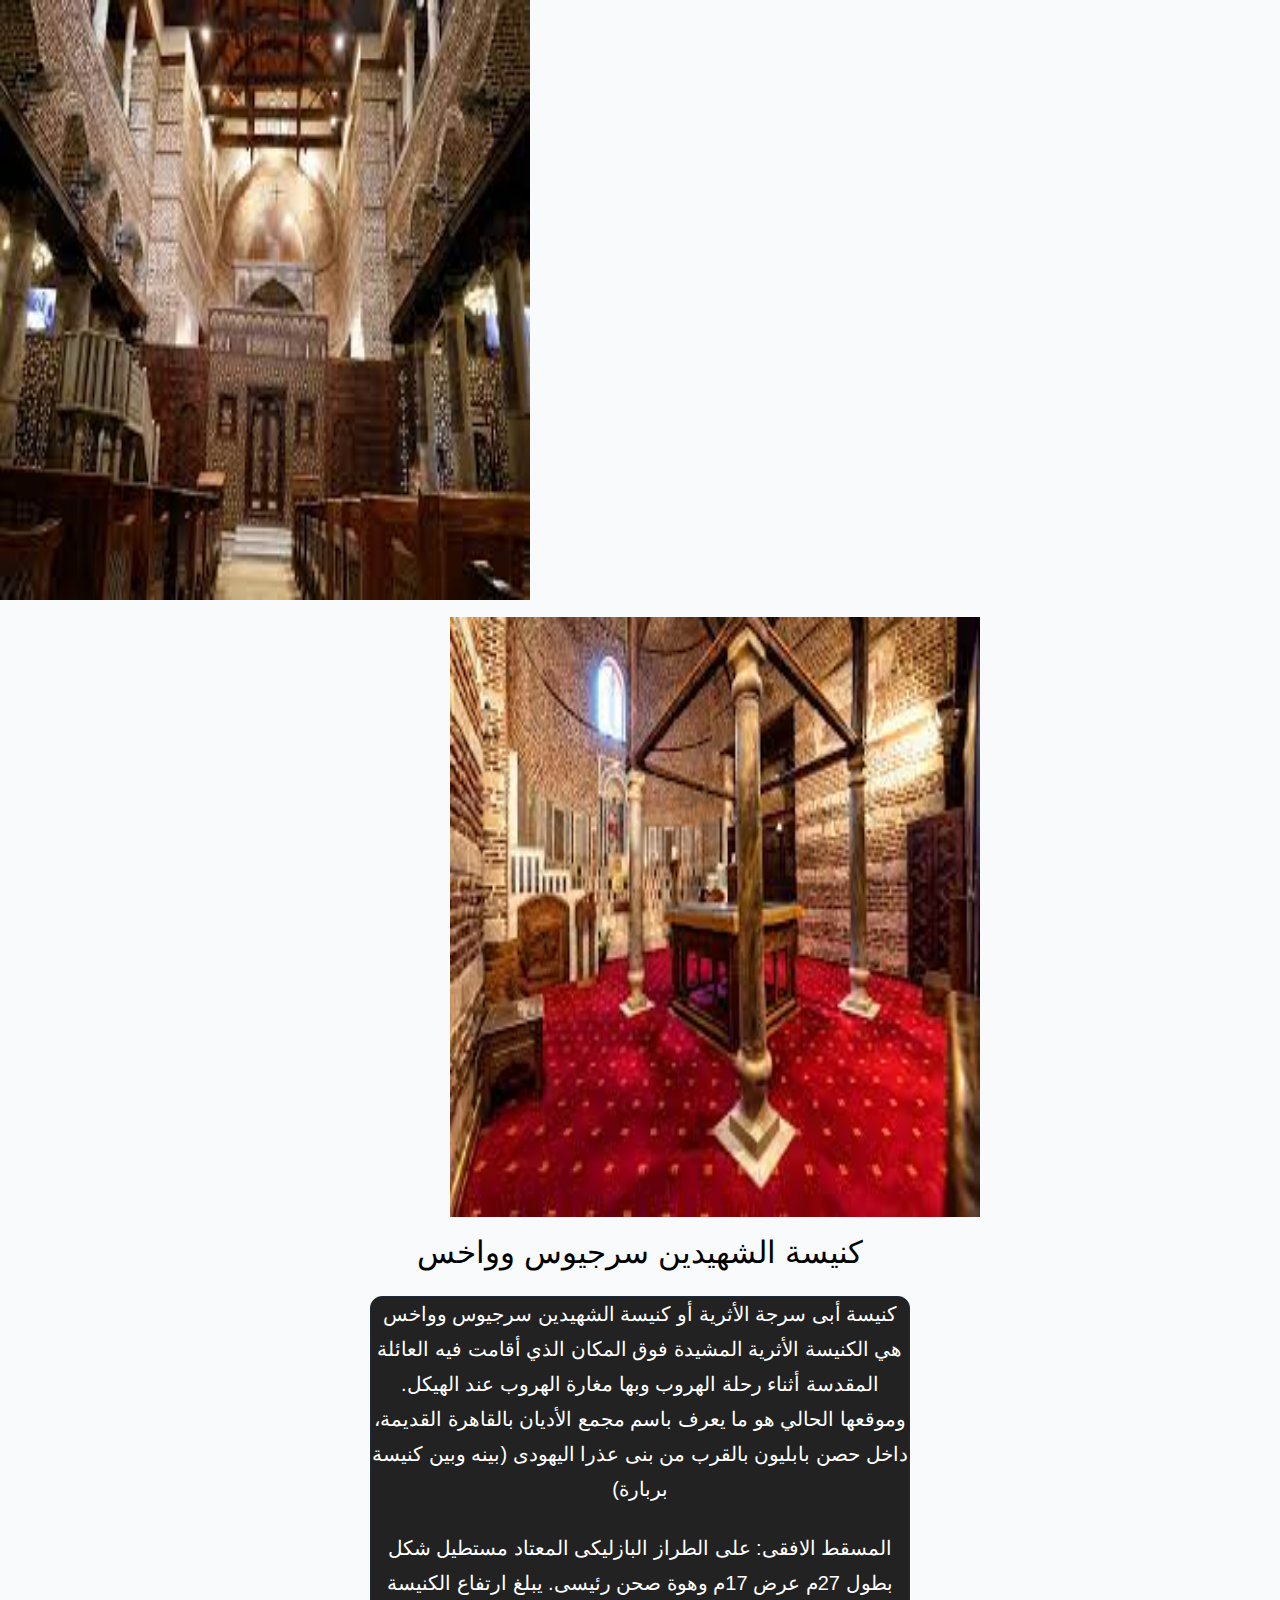
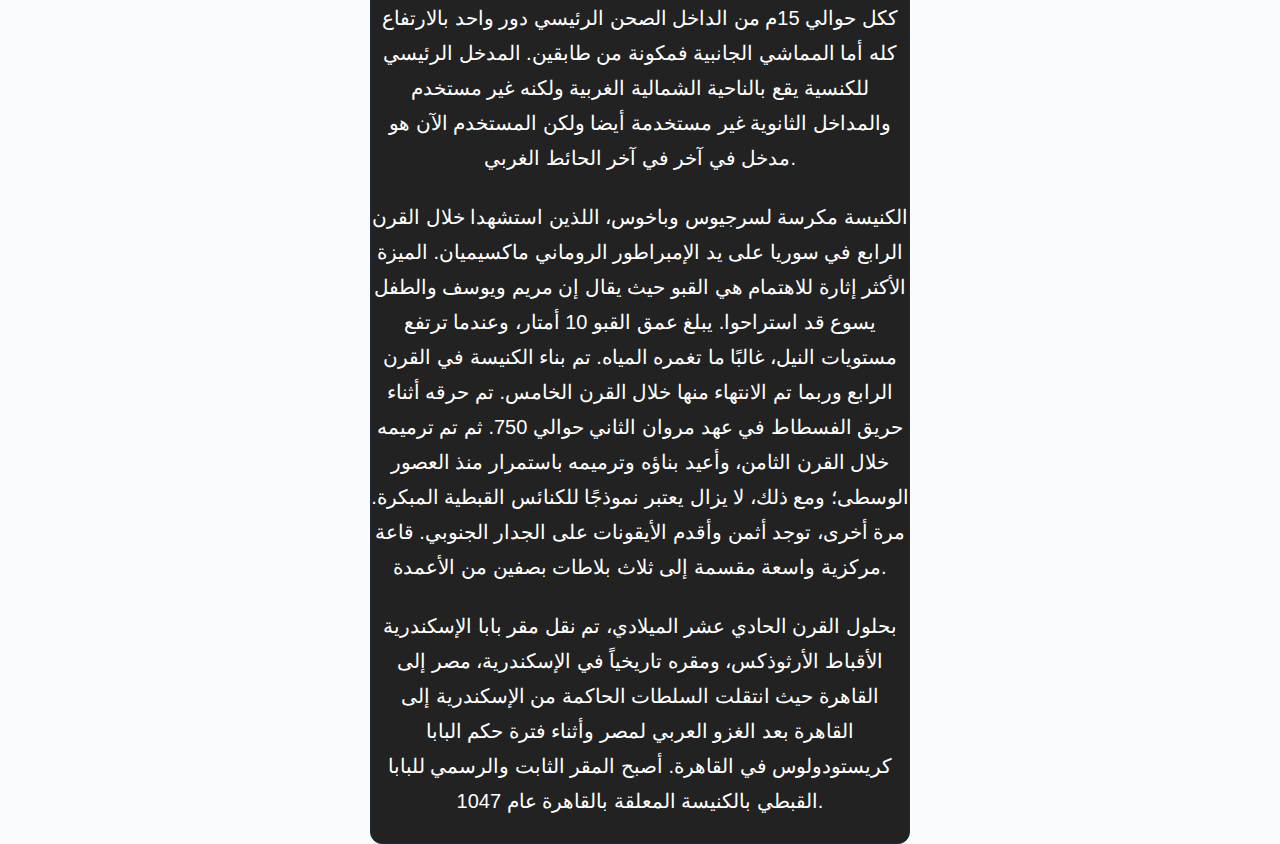
<file: place4.html>
<!DOCTYPE html>
<html lang="en">

<head>
   <!-- metadata -->
   <meta charset="UTF-8" />
   <meta http-equiv="X-UA-Compatible" content="IE=edge" />
   <meta name="viewport" content="width=device-width, initial-scale=1.0" />
   <!-- title -->
   <title> مجمع الأديان بالقاهرة</title>
   <!-- favicon -->
   <link rel="shortcut icon" href="./SACRA FAMIGLIA FUGA IN EGITTO 3.jpg" type="image/x-icon" />
   <!-- normalize -->
   <link rel="stylesheet" href="./css/normalize.css" />
   <!-- font-awesome -->
   <link rel="stylesheet" href="https://cdnjs.cloudflare.com/ajax/libs/font-awesome/5.14.0/css/all.min.css" />
   <!-- main css -->
   <link rel="stylesheet" href="./css/main.css" />
</head>
<body>
   <span>
      <img src="./download.jpeg" alt="" width="530px" height="600px">
      <img src="./images (3).jpeg" alt="" height="600px 
      " width="530px" style="margin-left: 450px;">
   </span>
   <h3 style="color: black;text-align: center;">كنيسة الشهيدين سرجيوس وواخس</h3>
   <div class="style">
<p>كنيسة أبى سرجة الأثرية أو كنيسة الشهيدين سرجيوس وواخس هي الكنيسة الأثرية المشيدة فوق المكان الذي أقامت فيه العائلة
المقدسة أثناء رحلة الهروب وبها مغارة الهروب عند الهيكل. وموقعها الحالي هو ما يعرف باسم مجمع الأديان بالقاهرة القديمة،
داخل حصن بابليون بالقرب من بنى عذرا اليهودى (بينه وبين كنيسة بربارة)</p>
<p>المسقط الافقى: على الطراز البازليكى المعتاد مستطيل شكل بطول 27م عرض 17م وهوة صحن رئيسى. يبلغ ارتفاع الكنيسة ككل حوالي
15م من الداخل الصحن الرئيسي دور واحد بالارتفاع كله أما المماشي الجانبية فمكونة من طابقين. المدخل الرئيسي للكنسية يقع
بالناحية الشمالية الغربية ولكنه غير مستخدم والمداخل الثانوية غير مستخدمة أيضا ولكن المستخدم الآن هو مدخل في آخر في آخر
الحائط الغربي.</p>
<p>الكنيسة مكرسة لسرجيوس وباخوس، اللذين استشهدا خلال القرن الرابع في سوريا على يد الإمبراطور الروماني ماكسيميان. الميزة
الأكثر إثارة للاهتمام هي القبو حيث يقال إن مريم ويوسف والطفل يسوع قد استراحوا. يبلغ عمق القبو 10 أمتار، وعندما ترتفع
مستويات النيل، غالبًا ما تغمره المياه.

تم بناء الكنيسة في القرن الرابع وربما تم الانتهاء منها خلال القرن الخامس. تم حرقه أثناء حريق الفسطاط في عهد مروان الثاني
حوالي 750. ثم تم ترميمه خلال القرن الثامن، وأعيد بناؤه وترميمه باستمرار منذ العصور الوسطى؛ ومع ذلك، لا يزال يعتبر
نموذجًا للكنائس القبطية المبكرة. مرة أخرى، توجد أثمن وأقدم الأيقونات على الجدار الجنوبي. قاعة مركزية واسعة مقسمة إلى
ثلاث بلاطات بصفين من الأعمدة.</p>
<p>بحلول القرن الحادي عشر الميلادي، تم نقل مقر بابا الإسكندرية الأقباط الأرثوذكس، ومقره تاريخياً في الإسكندرية، مصر إلى
القاهرة حيث انتقلت السلطات الحاكمة من الإسكندرية إلى القاهرة بعد الغزو العربي لمصر وأثناء فترة حكم البابا كريستودولوس في
القاهرة. أصبح المقر الثابت والرسمي للبابا القبطي بالكنيسة المعلقة بالقاهرة عام 1047.</p>
</div>
</body>
</file>
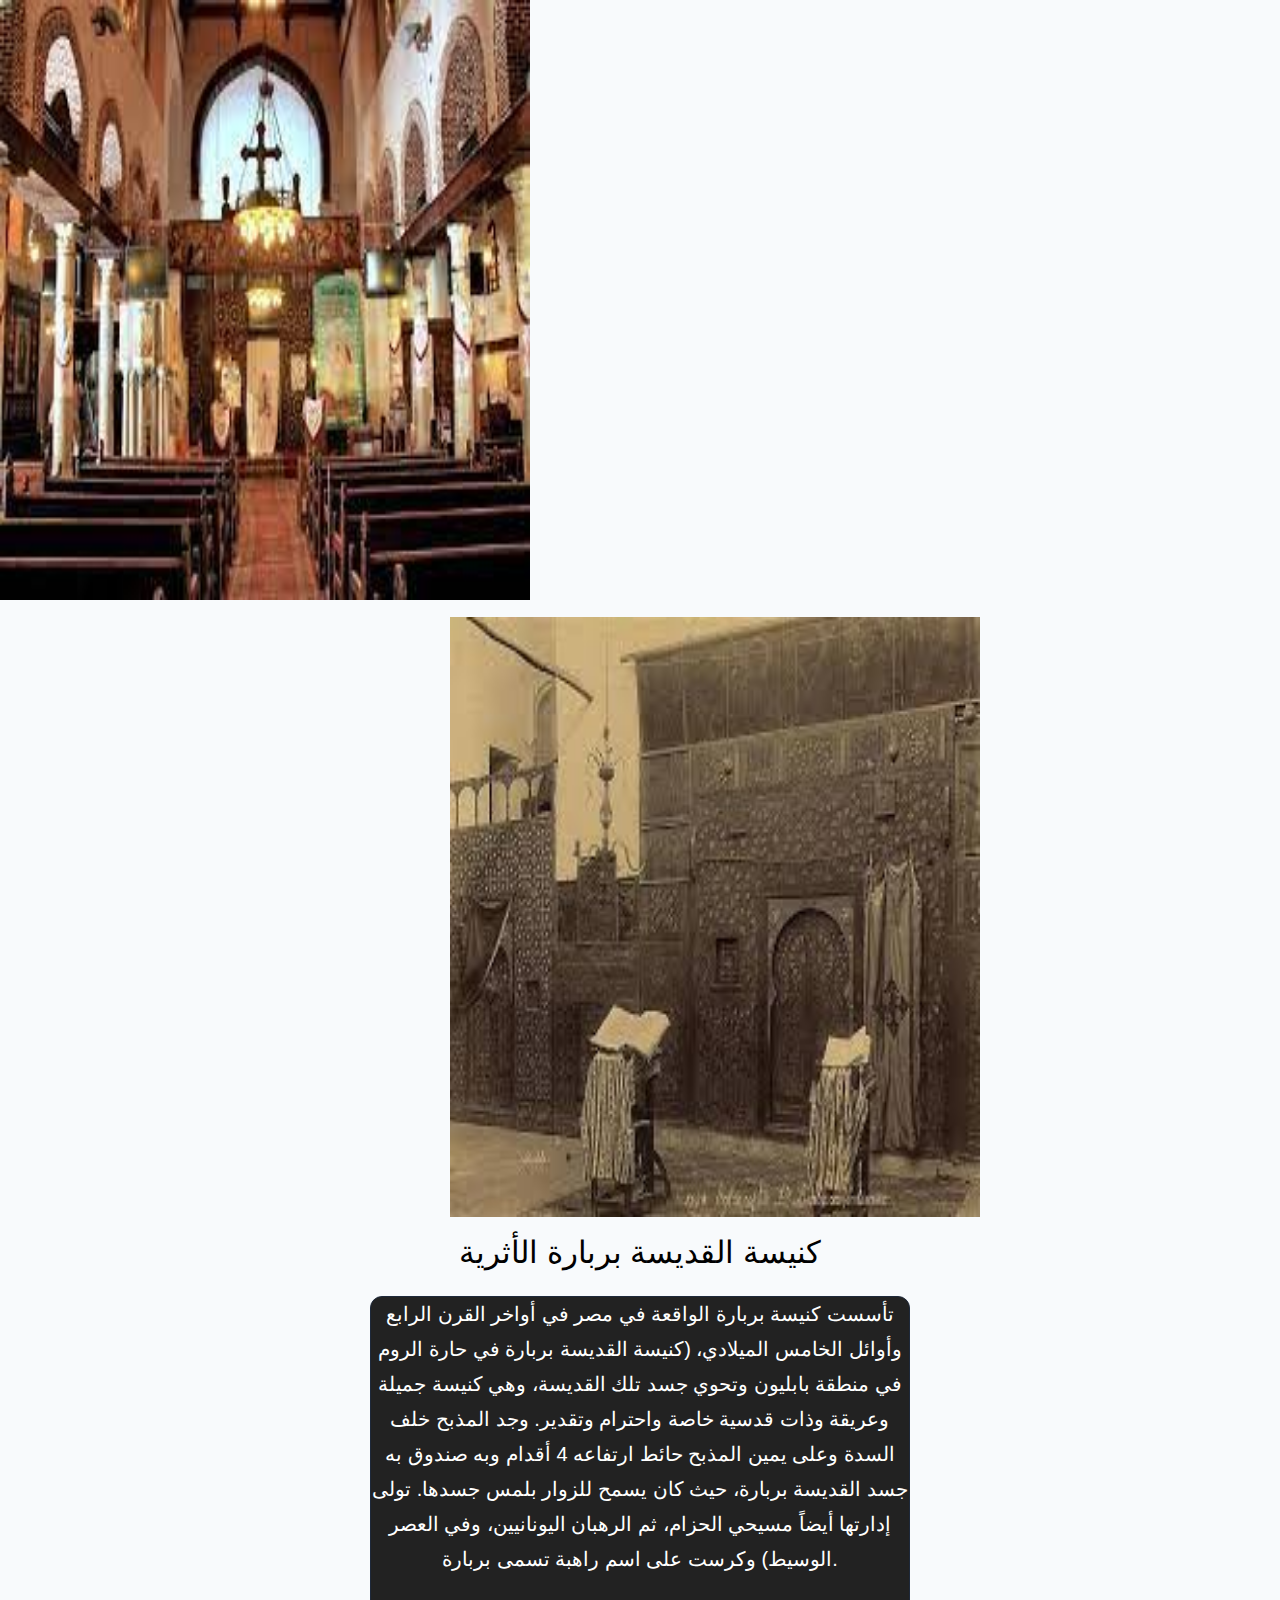
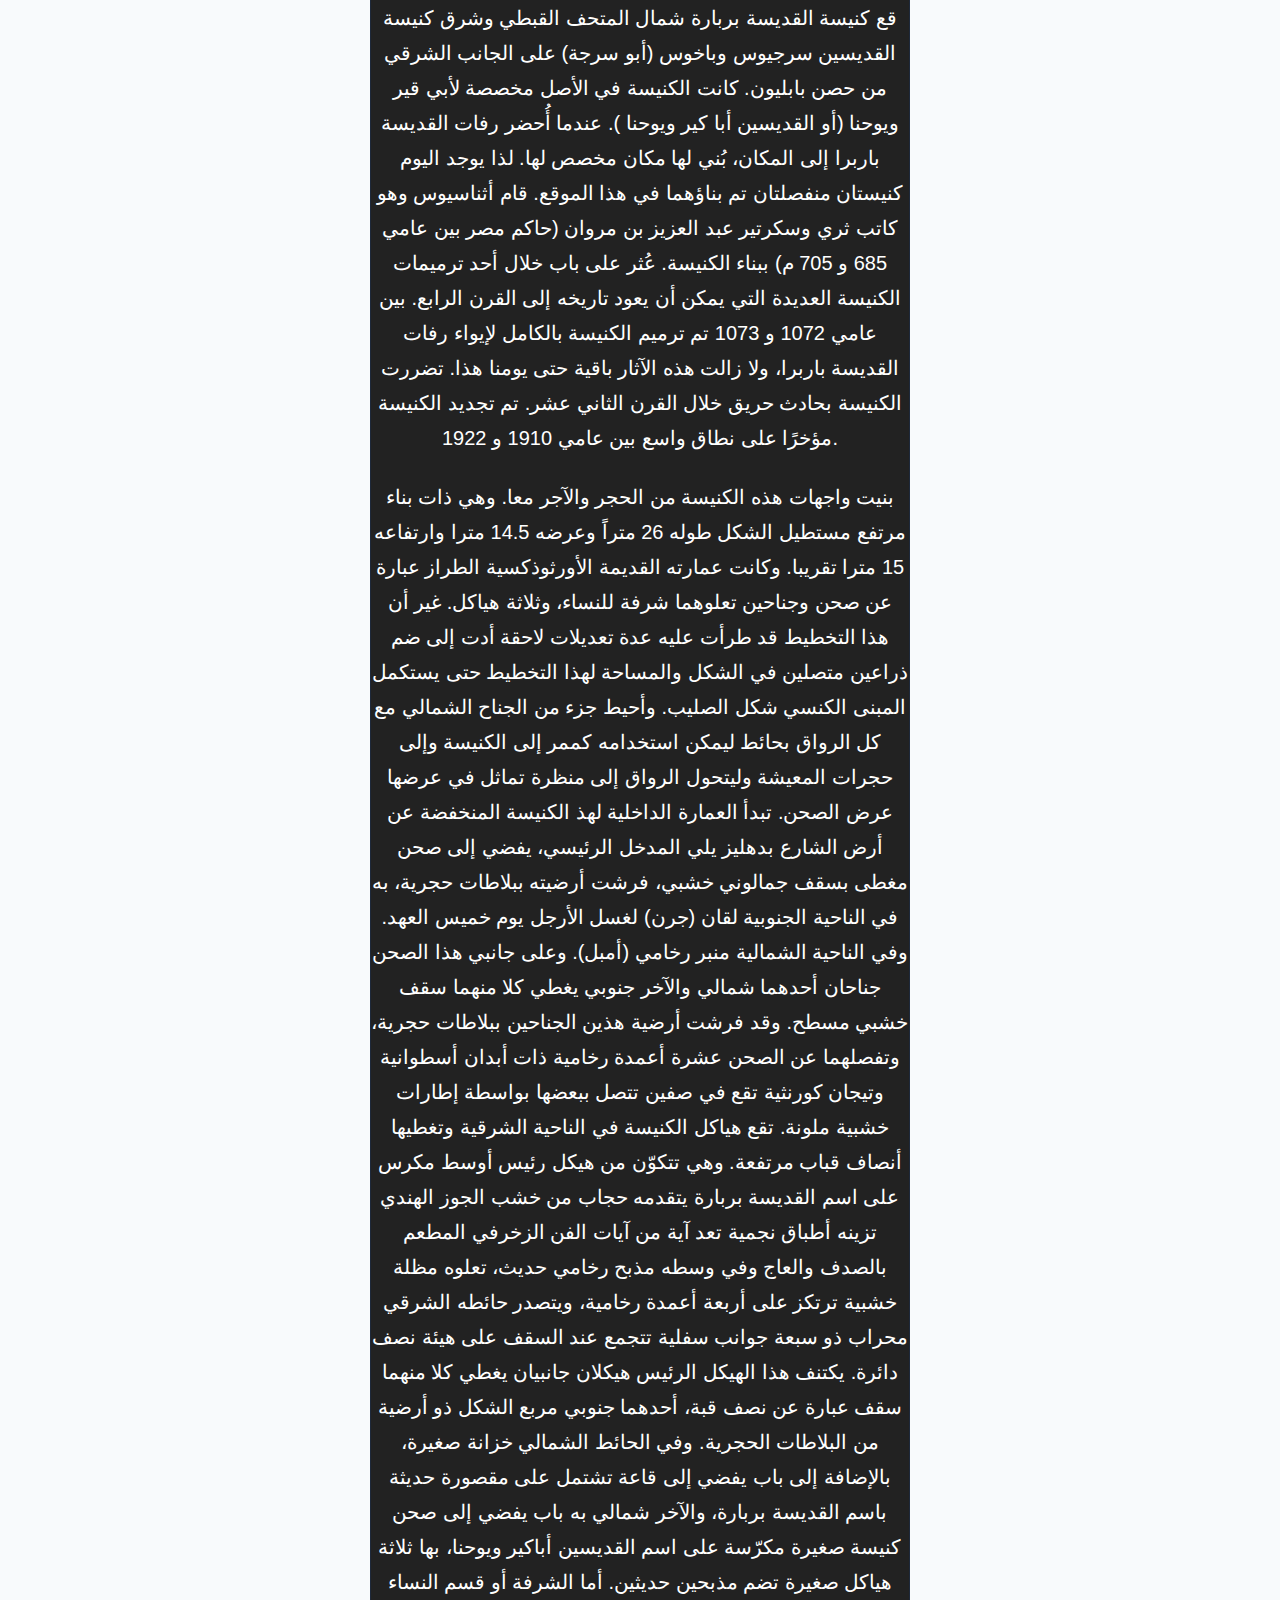
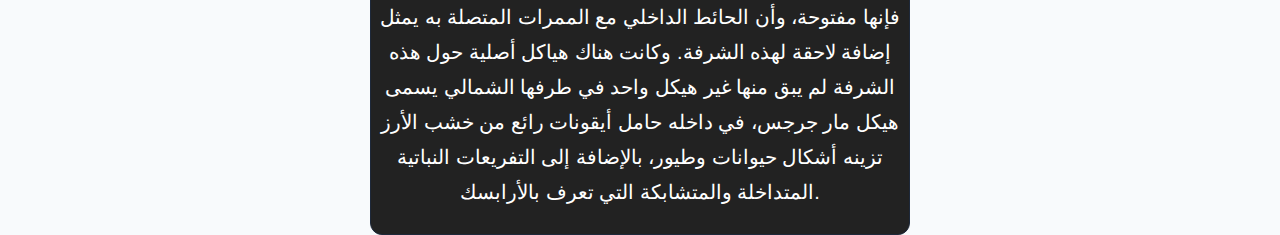
<file: place5.html>
<!DOCTYPE html>
<html lang="en">

<head>
   <!-- metadata -->
   <meta charset="UTF-8" />
   <meta http-equiv="X-UA-Compatible" content="IE=edge" />
   <meta name="viewport" content="width=device-width, initial-scale=1.0" />
   <!-- title -->
   <title> مجمع الأديان بالقاهرة</title>
   <!-- favicon -->
   <link rel="shortcut icon" href="./SACRA FAMIGLIA FUGA IN EGITTO 3.jpg" type="image/x-icon" />
   <!-- normalize -->
   <link rel="stylesheet" href="./css/normalize.css" />
   <!-- font-awesome -->
   <link rel="stylesheet" href="https://cdnjs.cloudflare.com/ajax/libs/font-awesome/5.14.0/css/all.min.css" />
   <!-- main css -->
   <link rel="stylesheet" href="./css/main.css" />
</head>
<body>
   <span>
      <img src="./download2.jpeg" alt="" width="530px" height="600px">
      <img src="./images (4).jpeg" alt="" height="600px 
         " width="530px" style="margin-left: 450px;">
   </span>
   <h3 style="color: black;text-align: center;">كنيسة القديسة بربارة الأثرية</h3>
   <div class="style">
      <p>تأسست كنيسة بربارة الواقعة في مصر في أواخر القرن الرابع وأوائل الخامس الميلادي، (كنيسة القديسة بربارة في حارة الروم في
      منطقة بابليون وتحوي جسد تلك القديسة، وهي كنيسة جميلة وعريقة وذات قدسية خاصة واحترام وتقدير. وجد المذبح خلف السدة وعلى
      يمين المذبح حائط ارتفاعه 4 أقدام وبه صندوق به جسد القديسة بربارة، حيث كان يسمح للزوار بلمس جسدها. تولى إدارتها أيضاً
      مسيحي الحزام، ثم الرهبان اليونانيين، وفي العصر الوسيط) وكرست على اسم راهبة تسمى بربارة.</p>
      <p>قع كنيسة القديسة بربارة شمال المتحف القبطي وشرق كنيسة القديسين سرجيوس وباخوس (أبو سرجة) على الجانب الشرقي من حصن
      بابليون. كانت الكنيسة في الأصل مخصصة لأبي قير ويوحنا (أو القديسين أبا كير ويوحنا ). عندما أُحضر رفات القديسة باربرا إلى
      المكان، بُني لها مكان مخصص لها. لذا يوجد اليوم كنيستان منفصلتان تم بناؤهما في هذا الموقع.
      
      قام أثناسيوس وهو كاتب ثري وسكرتير عبد العزيز بن مروان (حاكم مصر بين عامي 685 و 705 م) ببناء الكنيسة. عُثر على باب خلال
      أحد ترميمات الكنيسة العديدة التي يمكن أن يعود تاريخه إلى القرن الرابع. بين عامي 1072 و 1073 تم ترميم الكنيسة بالكامل
      لإيواء رفات القديسة باربرا، ولا زالت هذه الآثار باقية حتى يومنا هذا. تضررت الكنيسة بحادث حريق خلال القرن الثاني عشر. تم
      تجديد الكنيسة مؤخرًا على نطاق واسع بين عامي 1910 و 1922.</p>
      <p>بنيت واجهات هذه الكنيسة من الحجر والآجر معا. وهي ذات بناء مرتفع مستطيل الشكل طوله 26 متراً وعرضه 14.5 مترا وارتفاعه 15
      مترا تقريبا. وكانت عمارته القديمة الأورثوذكسية الطراز عبارة عن صحن وجناحين تعلوهما شرفة للنساء، وثلاثة هياكل. غير أن هذا
      التخطيط قد طرأت عليه عدة تعديلات لاحقة أدت إلى ضم ذراعين متصلين في الشكل والمساحة لهذا التخطيط حتى يستكمل المبنى الكنسي
      شكل الصليب. وأحيط جزء من الجناح الشمالي مع كل الرواق بحائط ليمكن استخدامه كممر إلى الكنيسة وإلى حجرات المعيشة وليتحول
      الرواق إلى منظرة تماثل في عرضها عرض الصحن.
      
      تبدأ العمارة الداخلية لهذ الكنيسة المنخفضة عن أرض الشارع بدهليز يلي المدخل الرئيسي، يفضي إلى صحن مغطى بسقف جمالوني خشبي،
      فرشت أرضيته ببلاطات حجرية، به في الناحية الجنوبية لقان (جرن) لغسل الأرجل يوم خميس العهد. وفي الناحية الشمالية منبر رخامي
      (أمبل). وعلى جانبي هذا الصحن جناحان أحدهما شمالي والآخر جنوبي يغطي كلا منهما سقف خشبي مسطح. وقد فرشت أرضية هذين الجناحين
      ببلاطات حجرية، وتفصلهما عن الصحن عشرة أعمدة رخامية ذات أبدان أسطوانية وتيجان كورنثية تقع في صفين تتصل ببعضها بواسطة
      إطارات خشبية ملونة.
      
      تقع هياكل الكنيسة في الناحية الشرقية وتغطيها أنصاف قباب مرتفعة. وهي تتكوّن من هيكل رئيس أوسط مكرس على اسم القديسة بربارة
      يتقدمه حجاب من خشب الجوز الهندي تزينه أطباق نجمية تعد آية من آيات الفن الزخرفي المطعم بالصدف والعاج وفي وسطه مذبح رخامي
      حديث، تعلوه مظلة خشبية ترتكز على أربعة أعمدة رخامية، ويتصدر حائطه الشرقي محراب ذو سبعة جوانب سفلية تتجمع عند السقف على
      هيئة نصف دائرة.
      
      يكتنف هذا الهيكل الرئيس هيكلان جانبيان يغطي كلا منهما سقف عبارة عن نصف قبة، أحدهما جنوبي مربع الشكل ذو أرضية من البلاطات
      الحجرية. وفي الحائط الشمالي خزانة صغيرة، بالإضافة إلى باب يفضي إلى قاعة تشتمل على مقصورة حديثة باسم القديسة بربارة،
      والآخر شمالي به باب يفضي إلى صحن كنيسة صغيرة مكرّسة على اسم القديسين أباكير ويوحنا، بها ثلاثة هياكل صغيرة تضم مذبحين
      حديثين.
      
      أما الشرفة أو قسم النساء فإنها مفتوحة، وأن الحائط الداخلي مع الممرات المتصلة به يمثل إضافة لاحقة لهذه الشرفة. وكانت هناك
      هياكل أصلية حول هذه الشرفة لم يبق منها غير هيكل واحد في طرفها الشمالي يسمى هيكل مار جرجس، في داخله حامل أيقونات رائع من
      خشب الأرز تزينه أشكال حيوانات وطيور، بالإضافة إلى التفريعات النباتية المتداخلة والمتشابكة التي تعرف بالأرابسك.</p>
   </div>
</body>
</file>
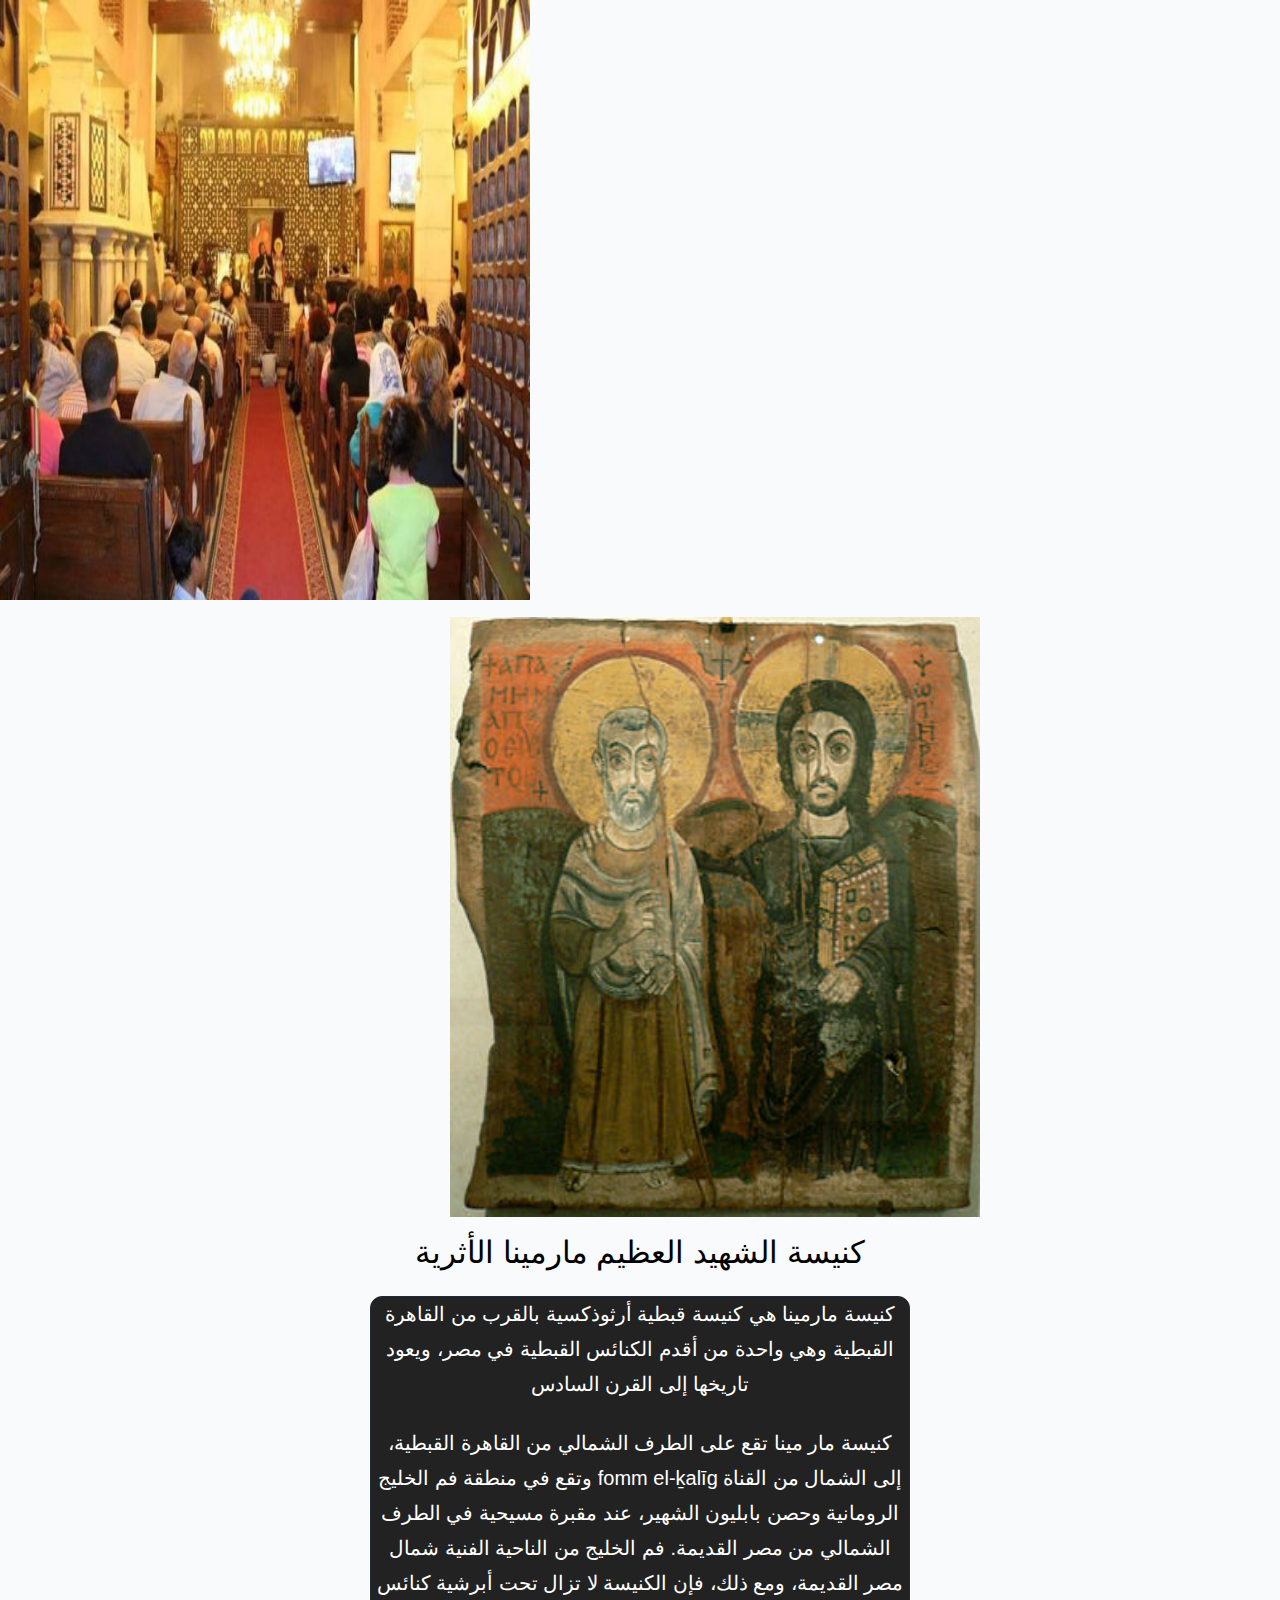
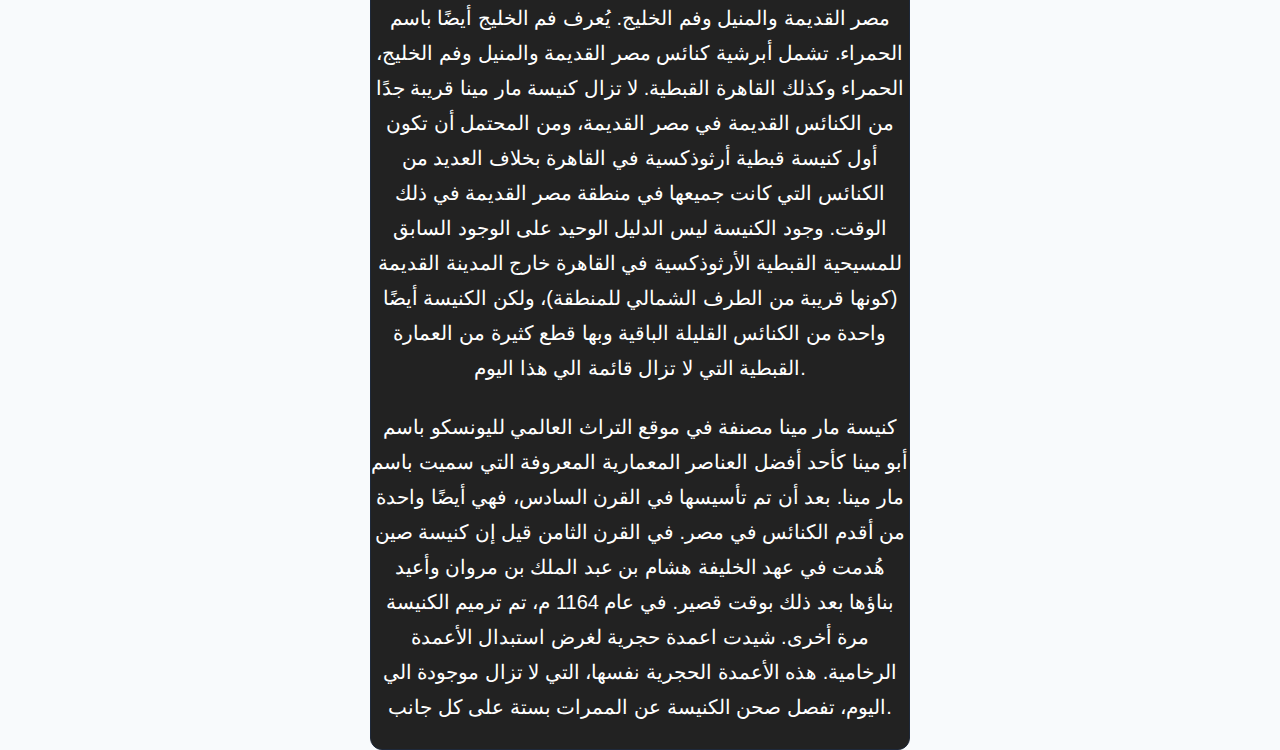
<file: place6.html>
<!DOCTYPE html>
<html lang="en">

<head>
   <!-- metadata -->
   <meta charset="UTF-8" />
   <meta http-equiv="X-UA-Compatible" content="IE=edge" />
   <meta name="viewport" content="width=device-width, initial-scale=1.0" />
   <!-- title -->
   <title> مجمع الأديان بالقاهرة</title>
   <!-- favicon -->
   <link rel="shortcut icon" href="./SACRA FAMIGLIA FUGA IN EGITTO 3.jpg" type="image/x-icon" />
   <!-- normalize -->
   <link rel="stylesheet" href="./css/normalize.css" />
   <!-- font-awesome -->
   <link rel="stylesheet" href="https://cdnjs.cloudflare.com/ajax/libs/font-awesome/5.14.0/css/all.min.css" />
   <!-- main css -->
   <link rel="stylesheet" href="./css/main.css" />
</head>
<body>
   <span>
      <img src="./214234.jpg" alt="" width="530px" height="600px">
      <img src="./330px-L'abbé_Ména_et_le_Christ_01.JPG" alt="" height="600px 
            " width="530px" style="margin-left: 450px;">
   </span>
   <h3 style="color: black;text-align: center;">كنيسة الشهيد العظيم مارمينا الأثرية</h3>
   <div class="style">
      <p>كنيسة مارمينا هي كنيسة قبطية أرثوذكسية بالقرب من القاهرة القبطية وهي واحدة من أقدم الكنائس القبطية في مصر، ويعود تاريخها
      إلى القرن السادس</p>
      <p>كنيسة مار مينا تقع على الطرف الشمالي من القاهرة القبطية، وتقع في منطقة فم الخليج fomm el-ḵalīg إلى الشمال من القناة
      الرومانية وحصن بابليون الشهير، عند مقبرة مسيحية في الطرف الشمالي من مصر القديمة.
      
      فم الخليج من الناحية الفنية شمال مصر القديمة، ومع ذلك، فإن الكنيسة لا تزال تحت أبرشية كنائس مصر القديمة والمنيل وفم
      الخليج.
      
      يُعرف فم الخليج أيضًا باسم الحمراء. تشمل أبرشية كنائس مصر القديمة والمنيل وفم الخليج، الحمراء وكذلك القاهرة القبطية. لا
      تزال كنيسة مار مينا قريبة جدًا من الكنائس القديمة في مصر القديمة، ومن المحتمل أن تكون أول كنيسة قبطية أرثوذكسية في
      القاهرة بخلاف العديد من الكنائس التي كانت جميعها في منطقة مصر القديمة في ذلك الوقت. وجود الكنيسة ليس الدليل الوحيد على
      الوجود السابق للمسيحية القبطية الأرثوذكسية في القاهرة خارج المدينة القديمة (كونها قريبة من الطرف الشمالي للمنطقة)، ولكن
      الكنيسة أيضًا واحدة من الكنائس القليلة الباقية وبها قطع كثيرة من العمارة القبطية التي لا تزال قائمة الي هذا اليوم.</p>
      <p>كنيسة مار مينا مصنفة في موقع التراث العالمي لليونسكو باسم أبو مينا كأحد أفضل العناصر المعمارية المعروفة التي سميت باسم
      مار مينا. بعد أن تم تأسيسها في القرن السادس، فهي أيضًا واحدة من أقدم الكنائس في مصر. في القرن الثامن قيل إن كنيسة صين
      هُدمت في عهد الخليفة هشام بن عبد الملك بن مروان وأعيد بناؤها بعد ذلك بوقت قصير.
      
      في عام 1164 م، تم ترميم الكنيسة مرة أخرى. شيدت اعمدة حجرية لغرض استبدال الأعمدة الرخامية. هذه الأعمدة الحجرية نفسها،
      التي لا تزال موجودة الي اليوم، تفصل صحن الكنيسة عن الممرات بستة على كل جانب.</p>
</body>
</file>
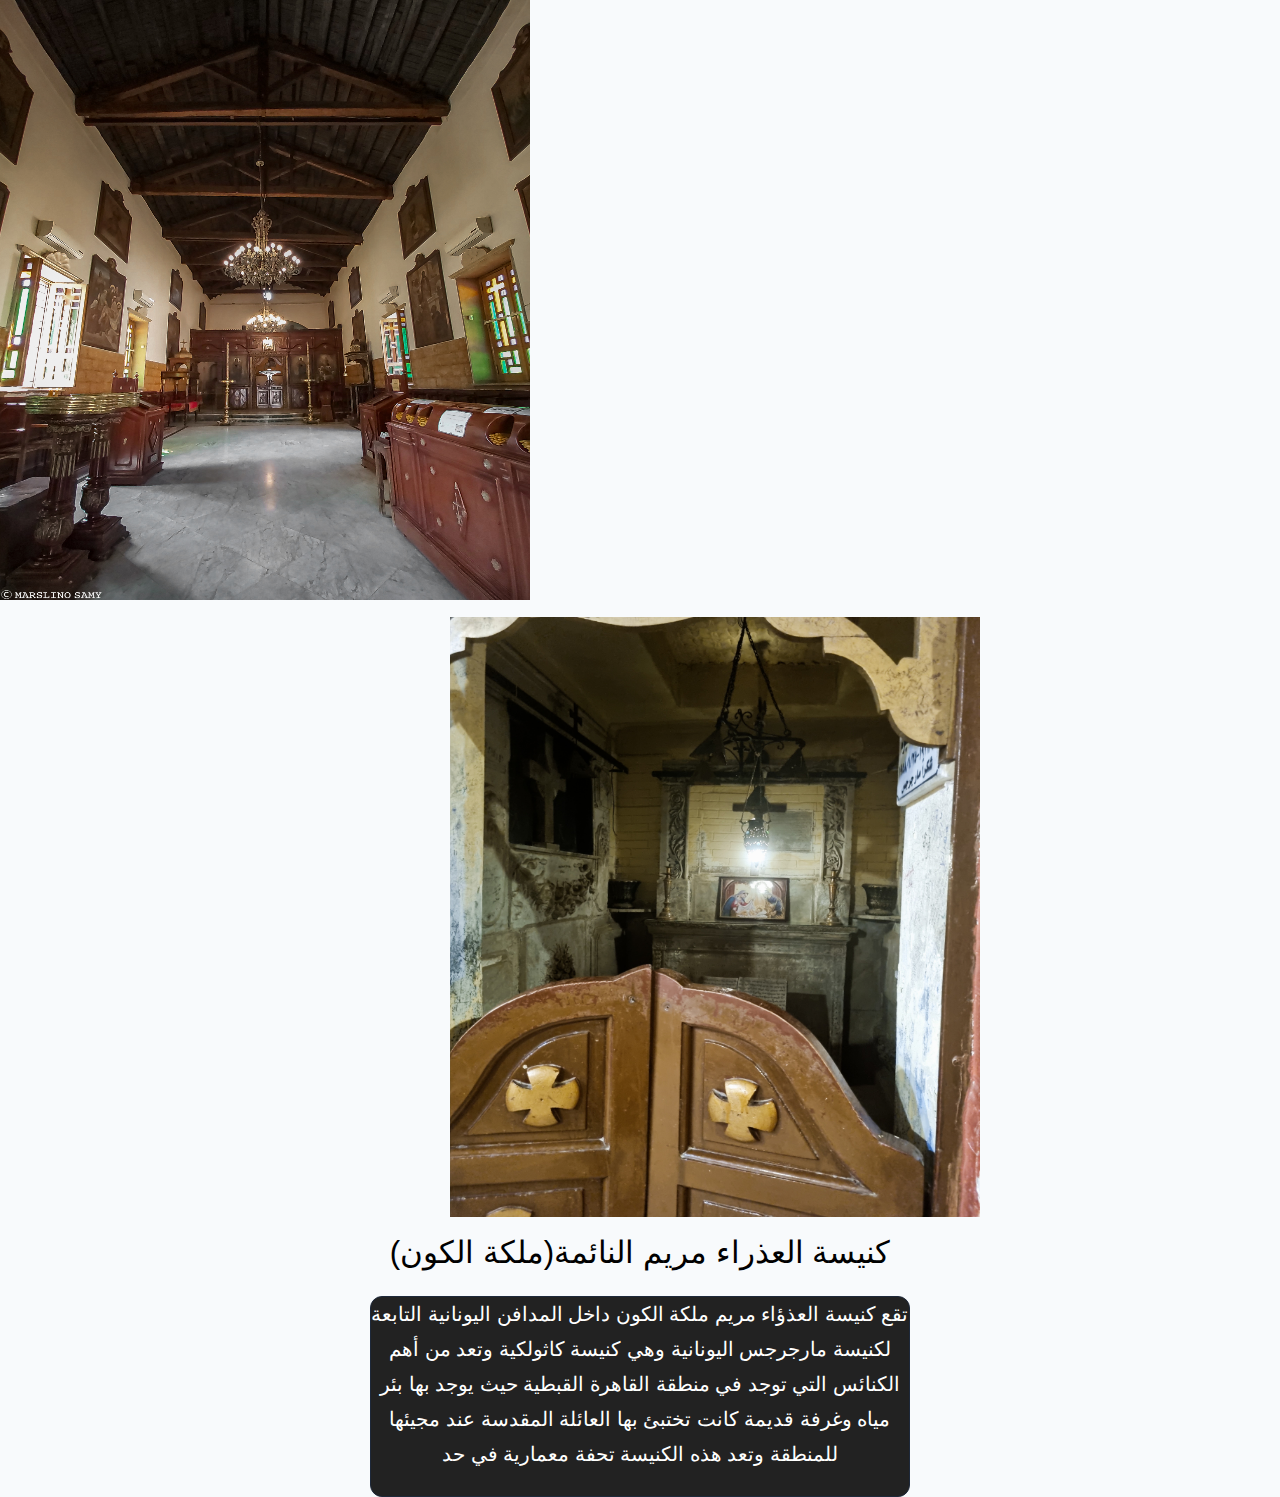
<file: place7.html>
<!DOCTYPE html>
<html lang="en">

<head>
   <!-- metadata -->
   <meta charset="UTF-8" />
   <meta http-equiv="X-UA-Compatible" content="IE=edge" />
   <meta name="viewport" content="width=device-width, initial-scale=1.0" />
   <!-- title -->
   <title> مجمع الأديان بالقاهرة</title>
   <!-- favicon -->
   <link rel="shortcut icon" href="./SACRA FAMIGLIA FUGA IN EGITTO 3.jpg" type="image/x-icon" />
   <!-- normalize -->
   <link rel="stylesheet" href="./css/normalize.css" />
   <!-- font-awesome -->
   <link rel="stylesheet" href="https://cdnjs.cloudflare.com/ajax/libs/font-awesome/5.14.0/css/all.min.css" />
   <!-- main css -->
   <link rel="stylesheet" href="./css/main.css" />
</head>
<body>
   <span>
      <img src="./2021-06-22.jpg" alt="" width="530px" height="600px">
      <img src="./٢٠٢٢٠٥٠٩_١٢٣٧٤٠_٠١.jpg" alt="" height="600px 
               " width="530px" style="margin-left: 450px;">
   </span>
   <h3 style="color: black;text-align: center;">كنيسة العذراء مريم النائمة(ملكة الكون)</h3>
   <div class="style">
      <p>تقع كنيسة العذؤاء مريم ملكة الكون داخل المدافن اليونانية التابعة لكنيسة مارجرجس اليونانية وهي كنيسة كاثولكية وتعد من أهم الكنائس التي توجد في منطقة القاهرة القبطية حيث يوجد بها بئر مياه وغرفة قديمة كانت تختبئ بها العائلة المقدسة عند مجيئها للمنطقة وتعد هذه الكنيسة تحفة معمارية في حد </p>
   </div>
</body>
</file>
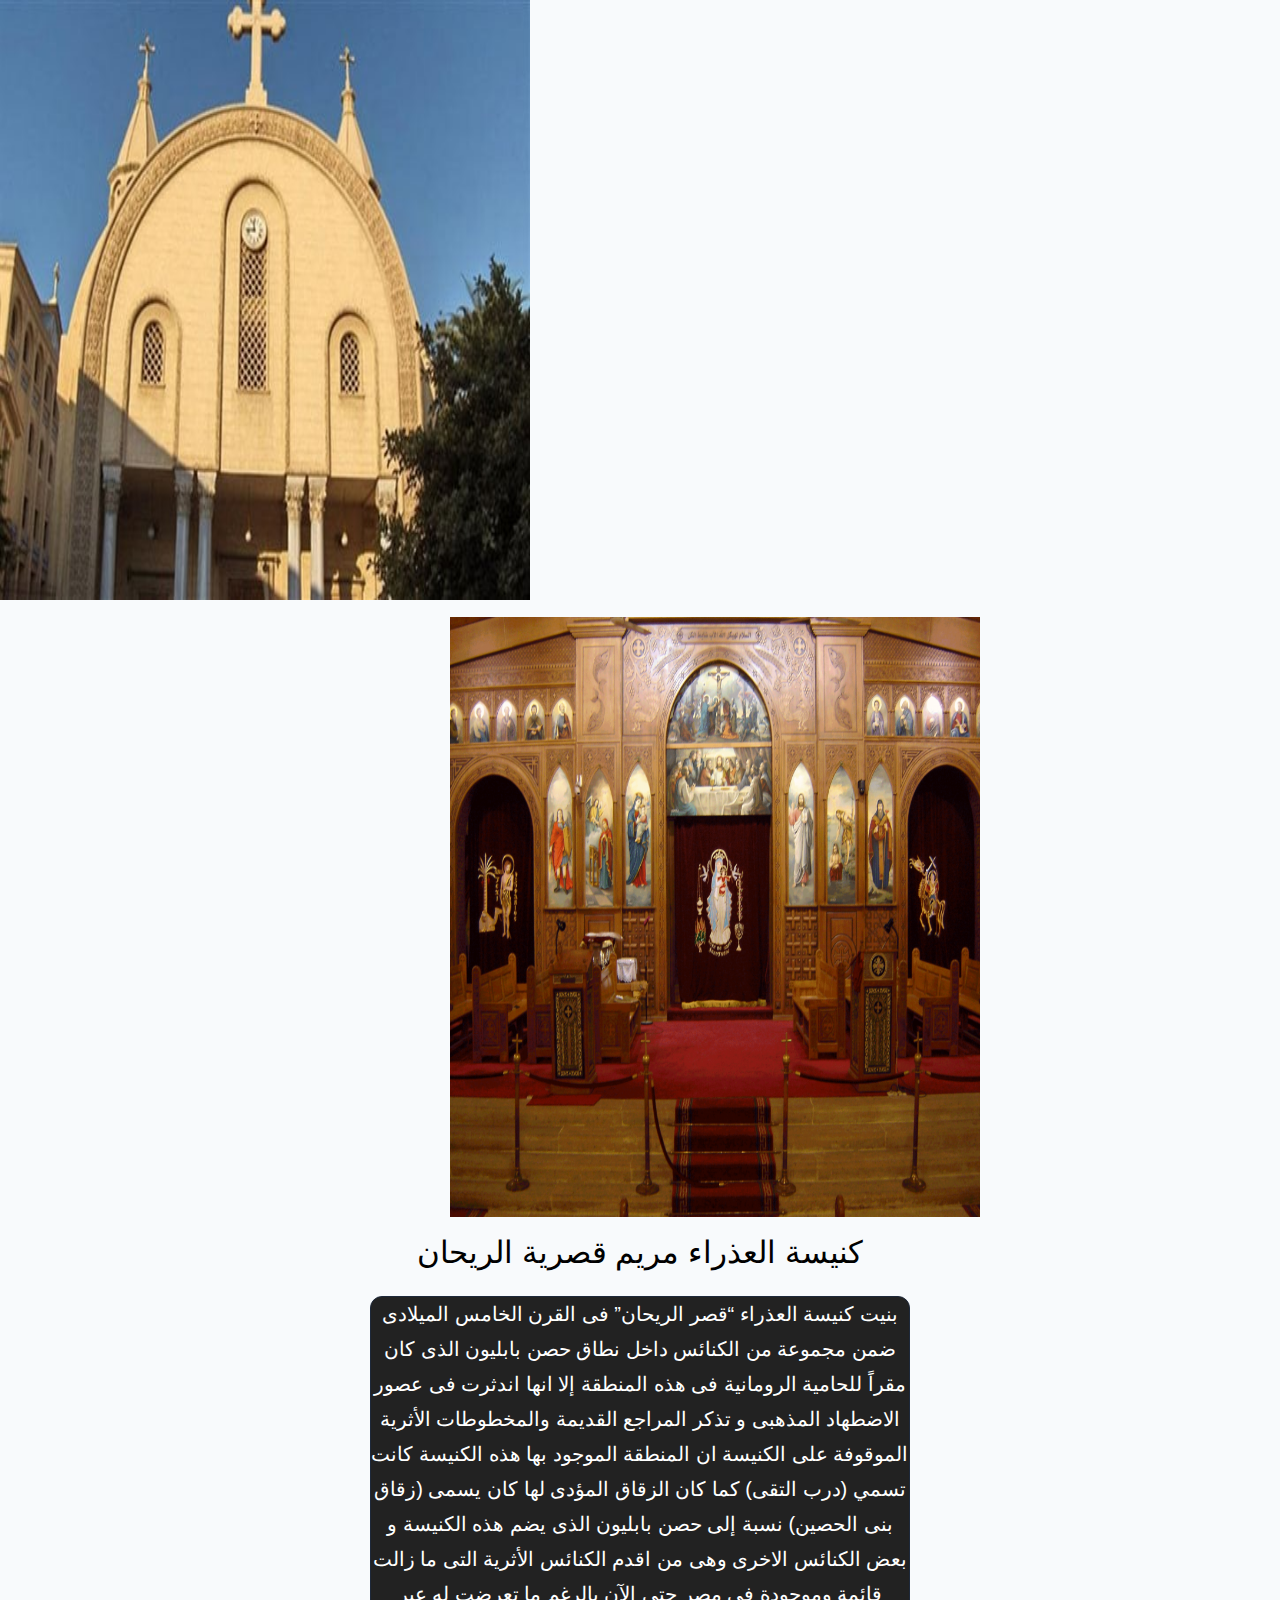
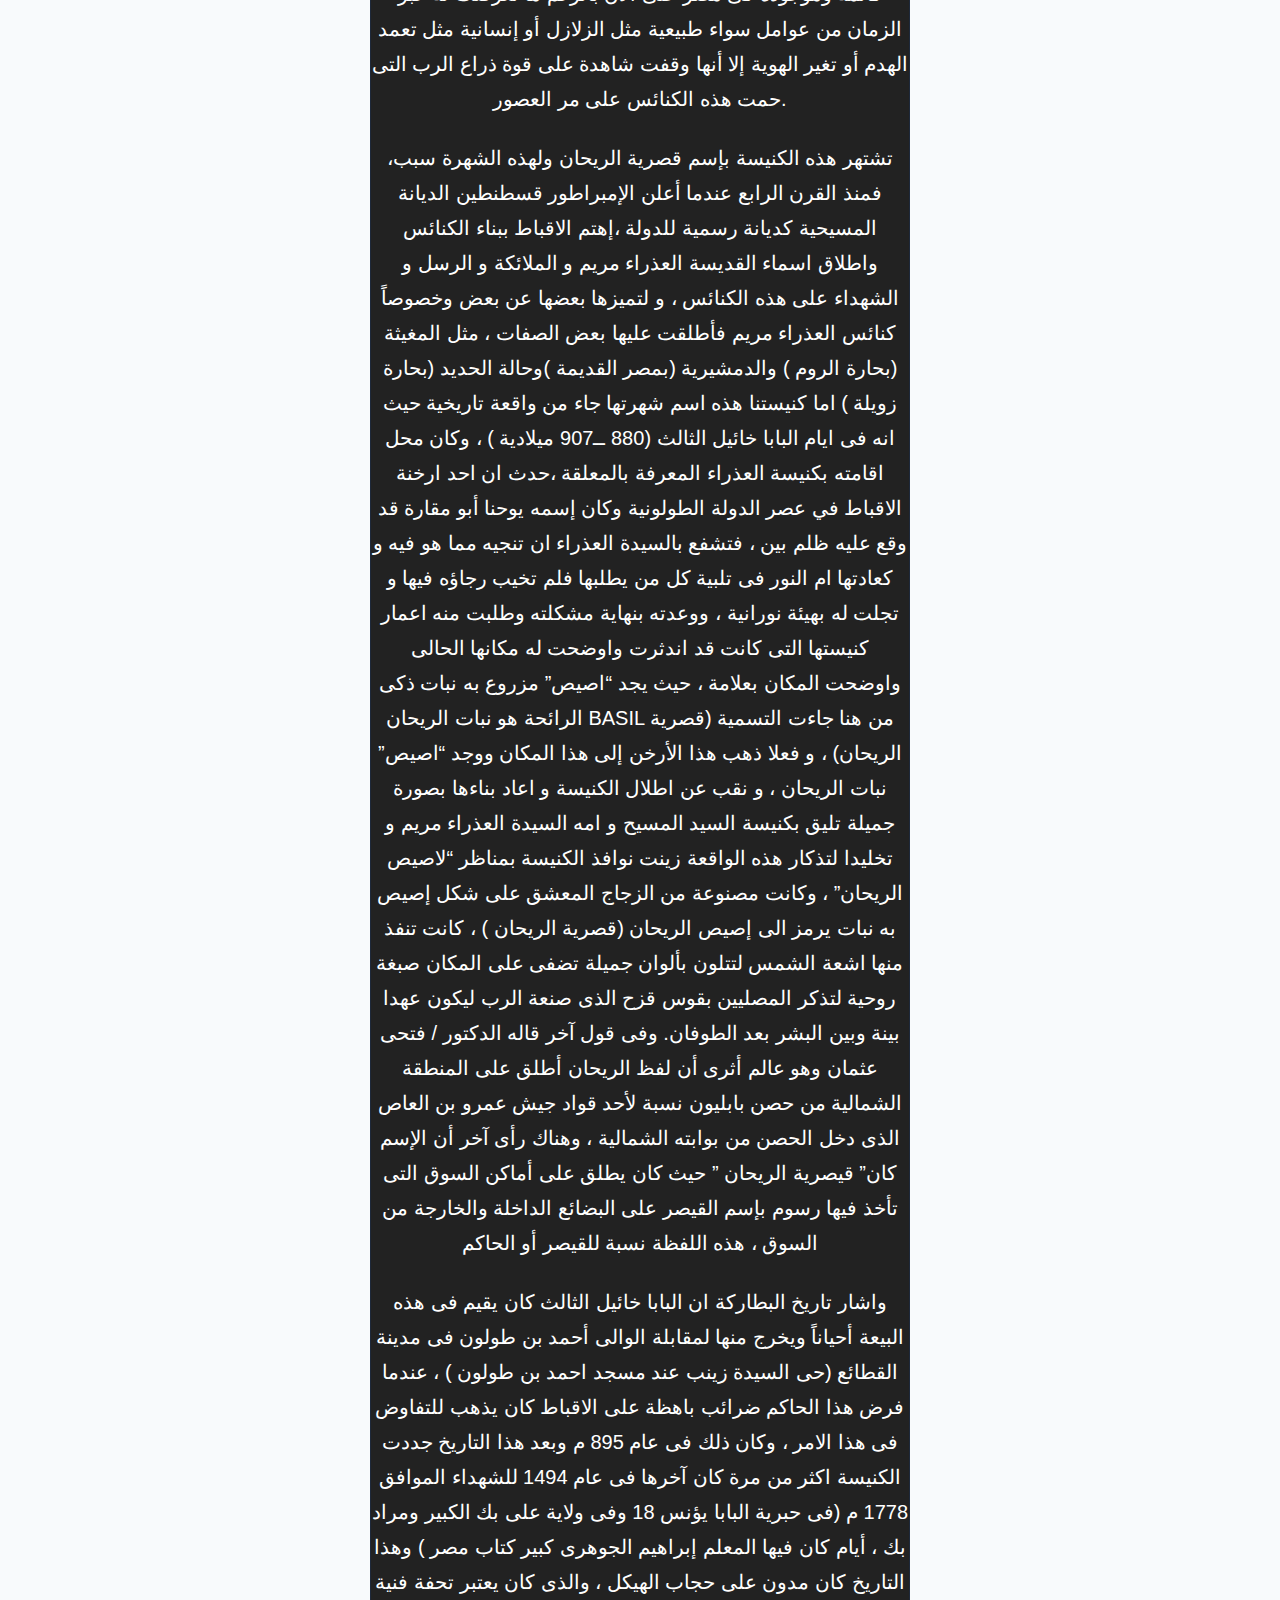
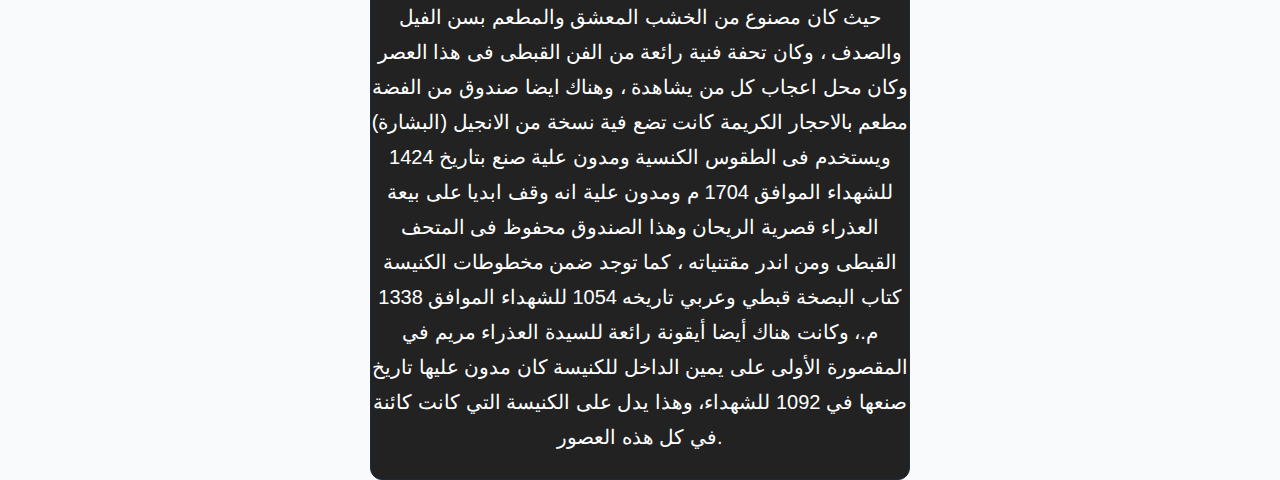
<file: place8.html>
<!DOCTYPE html>
<html lang="en">

<head>
   <!-- metadata -->
   <meta charset="UTF-8" />
   <meta http-equiv="X-UA-Compatible" content="IE=edge" />
   <meta name="viewport" content="width=device-width, initial-scale=1.0" />
   <!-- title -->
   <title> مجمع الأديان بالقاهرة</title>
   <!-- favicon -->
   <link rel="shortcut icon" href="./SACRA FAMIGLIA FUGA IN EGITTO 3.jpg" type="image/x-icon" />
   <!-- normalize -->
   <link rel="stylesheet" href="./css/normalize.css" />
   <!-- font-awesome -->
   <link rel="stylesheet" href="https://cdnjs.cloudflare.com/ajax/libs/font-awesome/5.14.0/css/all.min.css" />
   <!-- main css -->
   <link rel="stylesheet" href="./css/main.css" />
</head>
<body>
   <span>
      <img src="./52.jpg" alt="" width="530px" height="600px">
      <img src="./08-e1511229869976.png" alt="" height="600px 
                  " width="530px" style="margin-left: 450px;">
   </span>
   <h3 style="color: black;text-align: center;">كنيسة العذراء مريم قصرية الريحان</h3>
   <div class="style">
<p>بنيت كنيسة العذراء “قصر الريحان” فى القرن الخامس الميلادى ضمن مجموعة من الكنائس داخل نطاق حصن بابليون الذى كان مقراً
للحامية الرومانية فى هذه المنطقة إلا انها اندثرت فى عصور الاضطهاد المذهبى و تذكر المراجع القديمة والمخطوطات الأثرية
الموقوفة على الكنيسة ان المنطقة الموجود بها هذه الكنيسة كانت تسمي (درب التقى) كما كان الزقاق المؤدى لها كان يسمى (زقاق
بنى الحصين) نسبة إلى حصن بابليون الذى يضم هذه الكنيسة و بعض الكنائس الاخرى وهى من اقدم الكنائس الأثرية التى ما زالت
قائمة وموجودة فى مصر حتى الآن بالرغم ما تعرضت له عبر الزمان من عوامل سواء طبيعية مثل الزلازل أو إنسانية مثل تعمد الهدم
أو تغير الهوية إلا أنها وقفت شاهدة على قوة ذراع الرب التى حمت هذه الكنائس على مر العصور.</p>
<p>تشتهر هذه الكنيسة بإسم قصرية الريحان ولهذه الشهرة سبب، فمنذ القرن الرابع عندما أعلن الإمبراطور قسطنطين الديانة المسيحية
كديانة رسمية للدولة ،إهتم الاقباط ببناء الكنائس واطلاق اسماء القديسة العذراء مريم و الملائكة و الرسل و الشهداء على هذه
الكنائس ، و لتميزها بعضها عن بعض وخصوصاً كنائس العذراء مريم فأطلقت عليها بعض الصفات ، مثل المغيثة (بحارة الروم )
والدمشيرية (بمصر القديمة )وحالة الحديد (بحارة زويلة ) اما كنيستنا هذه اسم شهرتها جاء من واقعة تاريخية حيث انه فى ايام
البابا خائيل الثالث (880 ــ907 ميلادية ) ، وكان محل اقامته بكنيسة العذراء المعرفة بالمعلقة ،حدث ان احد ارخنة الاقباط في
عصر الدولة الطولونية وكان إسمه يوحنا أبو مقارة قد وقع عليه ظلم بين ، فتشفع بالسيدة العذراء ان تنجيه مما هو فيه و كعادتها
ام النور فى تلبية كل من يطلبها فلم تخيب رجاؤه فيها و تجلت له بهيئة نورانية ، ووعدته بنهاية مشكلته وطلبت منه اعمار
كنيستها التى كانت قد اندثرت واوضحت له مكانها الحالى واوضحت المكان بعلامة ، حيث يجد “اصيص” مزروع به نبات ذكى الرائحة هو
نبات الريحان BASIL من هنا جاءت التسمية (قصرية الريحان) ، و فعلا ذهب هذا الأرخن إلى هذا المكان ووجد “اصيص” نبات الريحان ،
و نقب عن اطلال الكنيسة و اعاد بناءها بصورة جميلة تليق بكنيسة السيد المسيح و امه السيدة العذراء مريم و تخليدا لتذكار هذه
الواقعة زينت نوافذ الكنيسة بمناظر “لاصيص الريحان” ، وكانت مصنوعة من الزجاج المعشق على شكل إصيص به نبات يرمز الى إصيص
الريحان (قصرية الريحان ) ، كانت تنفذ منها اشعة الشمس لتتلون بألوان جميلة تضفى على المكان صبغة روحية لتذكر المصليين بقوس
قزح الذى صنعة الرب ليكون عهدا بينة وبين البشر بعد الطوفان. وفى قول آخر قاله الدكتور / فتحى عثمان وهو عالم أثرى أن لفظ
الريحان أطلق على المنطقة الشمالية من حصن بابليون نسبة لأحد قواد جيش عمرو بن العاص الذى دخل الحصن من بوابته الشمالية ،
وهناك رأى آخر أن الإسم كان” قيصرية الريحان ” حيث كان يطلق على أماكن السوق التى تأخذ فيها رسوم بإسم القيصر على البضائع
الداخلة والخارجة من السوق ، هذه اللفظة نسبة للقيصر أو الحاكم</p>
<p>واشار تاريخ البطاركة ان البابا خائيل الثالث كان يقيم فى هذه البيعة أحياناً ويخرج منها لمقابلة الوالى أحمد بن طولون فى
مدينة القطائع (حى السيدة زينب عند مسجد احمد بن طولون ) ، عندما فرض هذا الحاكم ضرائب باهظة على الاقباط كان يذهب للتفاوض
فى هذا الامر ، وكان ذلك فى عام 895 م وبعد هذا التاريخ جددت الكنيسة اكثر من مرة كان آخرها فى عام 1494 للشهداء الموافق
1778 م (فى حبرية البابا يؤنس 18 وفى ولاية على بك الكبير ومراد بك ، أيام كان فيها المعلم إبراهيم الجوهرى كبير كتاب مصر )
وهذا التاريخ كان مدون على حجاب الهيكل ، والذى كان يعتبر تحفة فنية حيث كان مصنوع من الخشب المعشق والمطعم بسن الفيل والصدف
، وكان تحفة فنية رائعة من الفن القبطى فى هذا العصر وكان محل اعجاب كل من يشاهدة ، وهناك ايضا صندوق من الفضة مطعم بالاحجار
الكريمة كانت تضع فية نسخة من الانجيل (البشارة) ويستخدم فى الطقوس الكنسية ومدون علية صنع بتاريخ 1424 للشهداء الموافق 1704
م ومدون علية انه وقف ابديا على بيعة العذراء قصرية الريحان وهذا الصندوق محفوظ فى المتحف القبطى ومن اندر مقتنياته ، كما
توجد ضمن مخطوطات الكنيسة كتاب البصخة قبطي وعربي تاريخه 1054 للشهداء الموافق 1338 م.، وكانت هناك أيضا أيقونة رائعة للسيدة
العذراء مريم في المقصورة الأولى على يمين الداخل للكنيسة كان مدون عليها تاريخ صنعها في 1092 للشهداء، وهذا يدل على الكنيسة
التي كانت كائنة في كل هذه العصور.</p>
   </div>
</body>
</file>
<file: style.css>
@import url("https://fonts.googleapis.com/css2?family=Roboto:wght@100;300;400;500;700;900&display=swap");
@import url("https://fonts.googleapis.com/css2?family=Zen+Tokyo+Zoo&display=swap");
html {
  scroll-behavior: smooth;
}

html::-webkit-scrollbar {
  background-color: transparent;
  width: 0.6rem;
}

html::-webkit-scrollbar-thumb {
  background-color: silver;
}

body {
  margin: 0;
  padding: 0;
  -webkit-box-sizing: border-box;
          box-sizing: border-box;
  background-repeat: no-repeat;
  background-position: top 0 right 0;
  font-family: "Poppins", sans-serif;
  color: black;
}

h1,
h2,
h3,
h4,
h5,
h6,
a,
ul,
li,
p,
span,
button {
  margin: 0;
  padding: 0;
  text-decoration: none;
  color: black;
}

button {
  padding: 1.2rem 1.5rem;
  border-radius: 0.5rem;
  color: white;
  border: none;
  background-color:chocolate;
  font-size: 1.1rem;
}

.scrollToTop {
  display: none;
  height: 3.5rem;
  width: 3.5rem;
  border-radius: 4rem;
  background-color: #f07167;
  position: fixed;
  bottom: 2rem;
  right: 2rem;
  z-index: 2;
  cursor: pointer;
}

.scrollToTop i {
  display: -webkit-box;
  display: -ms-flexbox;
  display: flex;
  -webkit-box-pack: center;
      -ms-flex-pack: center;
          justify-content: center;
  -webkit-box-align: center;
      -ms-flex-align: center;
          align-items: center;
  height: 90%;
  font-size: 1.8rem;
  color: white;
}
nav {
  padding: 2rem 1rem;
  display: -webkit-box;
  display: -ms-flexbox;
  display: flex;
  -webkit-box-pack: justify;
      -ms-flex-pack: justify;
          justify-content: space-between;
  -webkit-box-align: center;
      -ms-flex-align: center;
          align-items: center;

}
.images img{
  height: 500px;
  width: 500px;
  margin-left: 515px;
  color: white;
  
}
.images .text{
  text-align: center;
  color: white;
    border: #4e4e4e solid 4px;
    background-color: black;
    margin-left: 695px;
    margin-right: 695px;
}
nav .nav-container {
  display: -webkit-box;
  display: -ms-flexbox;
  display: flex;
  -webkit-box-pack: justify;
      -ms-flex-pack: justify;
          justify-content: space-between;
}

nav .nav-container .brand {
  color: #1b2f5a;
  font-size: 3rem;
  font-family: "Zen Tokyo Zoo", cursive;
}

nav .nav-container .responsive-toggle {
  display: none;
}

nav .links ul {
  list-style: none;
  display: -webkit-box;
  display: -ms-flexbox;
  display: flex;
  gap: 5rem;
}

nav .links ul li a {
  color: #1b2f5a;
  font-size: 1.2rem;
}

.starter {
  display: -webkit-box;
  display: -ms-flexbox;
  display: flex;
}
.all1 {
    height: 700px;
    width: 1520px;
    background: url(./heart-g34f0f938b_1920.jpg)  no-repeat;
  }
    .all2 {
      height: 900px;
      width: 1520px;
      background: url(./hotel-5614253_1920.jpg) no-repeat;
    }
        .all3 {
          height: 800px;
          width: 1520px;
          background: url(./airport-2373727_1920.jpg) no-repeat;
        }
                .all4 {
              height: 800px;
                width: 1520px;
            background: url(./welcome-sign-2284312_1920.jpg) no-repeat;
              }
.text2{
  font-size: 40px;
  padding-top: 250px;
  padding-right: 350px;
  color: white;
}


#main2 {
  padding: 16px;
}

.starter .content  {
    height:120vh;
    width: 100vw;
    position: relative;
    margin-bottom: 2rem;
    background-color: silver;
    border-radius: var(--borderRadius);
    padding-left: 0;
    padding-right: 0;
    animation-name: move;
    animation-duration: 8s;
    animation-timing-function: ease-in-out;
    animation-iteration-count: infinite;
    animation-delay: 5s;
  }

  @keyframes move {
    0% {
      background: url(./news_8j9ztdssi3.jpg);
      background-repeat: no-repeat;
      background-size: cover;
    }

    25% {
      background: url(./20190601135314982.jpg);
      background-repeat: no-repeat;
      background-size: cover;
    }

    50% {
      background: url(./20180113233318008.jpg);
      background-repeat: no-repeat;
      background-size: cover;
    }

    100% {
      background: url(./أين_يقع_مسجد_عمرو_بن_العاص.jpg);
      background-repeat: no-repeat;
      background-size: cover;
    }
  }

.starter .content .subTitle {
  color: black;
  font-weight: bold;
  text-transform: uppercase;
  margin-bottom: 1rem;
  text-align: center;
  margin-left:350px ;

}

.starter .content .title {
  font-size: 3.3rem;
  text-transform: capitalize;
  margin-bottom: 1rem;
}

.starter .content .title span {
  background-image: url("assets/Decore Text.png");
  background-size: 120%;
  background-repeat: no-repeat;
  background-position: bottom 5px left 0;
}

.starter .content .description {
  font-size: 1.1rem;
  letter-spacing: 0.15rem;
  margin-bottom: 1rem;
}

.starter .content .last {
  display: -webkit-box;
  display: -ms-flexbox;
  display: flex;
  -webkit-box-align: center;
      -ms-flex-align: center;
          align-items: center;
}

.starter .content .last .play {
  margin: 2rem 0 2rem 2rem;
  display: -webkit-box;
  display: -ms-flexbox;
  display: flex;
  -webkit-box-align: center;
      -ms-flex-align: center;
          align-items: center;
}

.services {
  margin: 5rem 0;
  display: -webkit-box;
  display: -ms-flexbox;
  display: flex;
  -webkit-box-pack: center;
      -ms-flex-pack: center;
          justify-content: center;
  -webkit-box-align: center;
      -ms-flex-align: center;
          align-items: center;
  -webkit-box-orient: vertical;
  -webkit-box-direction: normal;
      -ms-flex-direction: column;
          flex-direction: column;
}
.subtitle1{
  color: white;
  border: #4e4e4e solid 4px;
  background-color: black;
}
.services .title {
  font-size: 2rem;
}

.services .cards {
  display: -webkit-box;
  display: -ms-flexbox;
  display: flex;
  -webkit-box-pack: justify;
      -ms-flex-pack: justify;
          justify-content: space-between;
  gap: 2rem;
  margin-top: 2rem;
}

.services .cards .card {
  height: 32rem;
  padding: 3rem 1rem;
  display: -webkit-box;
  display: -ms-flexbox;
  display: flex;
  -webkit-box-align: center;
      -ms-flex-align: center;
          align-items: center;
  -webkit-box-orient: vertical;
  -webkit-box-direction: normal;
      -ms-flex-direction: column;
          flex-direction: column;
  -webkit-box-shadow: rgba(0, 0, 0, 0.24) 0px 3px 8px;
          box-shadow: rgba(123, 12, 12, 0.24) 0px 3px 8px;
  border-radius: 1.5rem;
}

.services .cards .card .icon {
  margin-bottom: 1rem;
}

.services .cards .card .title {
  margin-bottom: 1rem;
  font-size: 1.4rem;
}
.services .cards .card p {
  text-align: center;
}
a:hover{
color: #4e4e4e;
}
.destination {
  margin: 5rem 0;
  display: -webkit-box;
  display: -ms-flexbox;
  display:flex;
  -webkit-box-orient: vertical;
  -webkit-box-direction: normal;
      -ms-flex-direction: column;
          flex-direction: column;
  -webkit-box-pack: center;
      -ms-flex-pack: center;
          justify-content: center;
  -webkit-box-align: center;
      -ms-flex-align: center;
          align-items: center;
border:2px #4e4e4e solid;

border-radius: 2rem;
background-color: #4e4e4e;
  gap: 5rem;
}

.destination .title {
  font-size: 2rem;
  margin-bottom: 2rem;

}
.destination .cards {
  display: -webkit-box;
  display: -ms-flexbox;
  display: flex;
  gap: 5rem;
}

.destination .cards .image img {
  height: 18rem;
  width: 18rem;
  gap: 5rem;
  -webkit-box-shadow: rgba(52, 52, 148, 0.3) 0px 3px 8px;
    box-shadow: rgba(0, 0, 0, 0.24) 0px 3px 8px;
}

.destination .cards .content {
  display: -webkit-box;
  display: -ms-flexbox;
  display: flex;
  -webkit-box-pack: justify;
      -ms-flex-pack: justify;
          justify-content: space-between;
          -webkit-box-shadow: rgba(52, 52, 148, 0.3) 0px 3px 8px;
            box-shadow: rgba(52, 52, 148, 0.3) 0px 3px 8px;
  margin: 0.5rem 0;
gap: 5rem;
}


.destination .cards  {
  display: -webkit-box;
  display: -ms-flexbox;
  display: flex;
}

.destination .cards {
  margin-right: 1rem;
}
table{
  width: 700px;
  text-align: center;
  margin-left: 320px;
  border: 1px solid #000;
  margin-bottom: 2rem;
}
th{
  text-align: center;
}
td {
  border: 1px solid #000;
}
th {
  border: 1px solid #000;
}
tr :nth-child(even){
  background-color: #fff;
}
tr :nth-child(odd) {
  background-color: #ddd5dd;
}
footer {
  margin-right: 500px;
  margin-left: 500px;
  margin-bottom: 3rem;
  border: #523f75 solid;
    border-radius: 1.5rem;
    background-color:#4e4e4e;
}
footer .grid {
  text-align: center;
}
footer .grid .brand .logo {
  color: #1b2f5a;
  font-size: 3rem;
  font-family: "Zen Tokyo Zoo", cursive;
}

footer .grid .brand .subTitle {
  width: 80%;
}

footer .grid .social {
  display: -webkit-box;
  display: -ms-flexbox;
  display: flex;
  -webkit-box-orient: vertical;
  -webkit-box-direction: normal;
      -ms-flex-direction: column;
          flex-direction: column;
  -webkit-box-align: center;
      -ms-flex-align: center;
          align-items: center;
  -webkit-box-pack: center;
      -ms-flex-pack: center;
          justify-content: center;
}

footer .grid .social .links {
  display: -webkit-box;
  display: -ms-flexbox;
  display: flex;
  -webkit-box-align: center;
      -ms-flex-align: center;
          align-items: center;
  -webkit-box-pack: center;
      -ms-flex-pack: center;
          justify-content: center;
  margin-bottom: 1.4rem;
}

footer .grid .social .links .link {
  height: 3rem;
  width: 3rem;
  margin: 0 1rem;
  border-radius: 100%;
  -webkit-box-shadow: rgba(0, 0, 0, 0.16) 0px 3px 6px, rgba(0, 0, 0, 0.23) 0px 3px 6px;
          box-shadow: rgba(0, 0, 0, 0.16) 0px 3px 6px, rgba(0, 0, 0, 0.23) 0px 3px 6px;
  display: -webkit-box;
  display: -ms-flexbox;
  display: flex;
  -webkit-box-align: center;
      -ms-flex-align: center;
          align-items: center;
  -webkit-box-pack: center;
      -ms-flex-pack: center;
          justify-content: center;
  background-image: -webkit-gradient(linear, left top, right top, from(#74ebd5), to(#9face6));
  background-image: linear-gradient(to right, #74ebd5 0%, #9face6 100%);
}

footer .grid .social .links .link i {
  font-size: 1.3rem;
}

footer .grid .social .app {
  display: -webkit-box;
  display: -ms-flexbox;
  display: flex;
  text-align: center;
  align-items: center;
  -webkit-box-pack: center;
      -ms-flex-pack: center;
          justify-content: center;
  -webkit-box-align: center;
      -ms-flex-align: center;
          align-items: center;
  -webkit-box-orient: vertical;
  -webkit-box-direction: normal;
      -ms-flex-direction: column;
          flex-direction: column;
}

footer .grid .social .app .title {
  margin-bottom: 0.7rem;
  font-weight: 500;

}

footer .grid .social .app .links {
  display: -webkit-box;
  display: -ms-flexbox;
  display: flex;
  gap: 1rem;
  
}

footer .grid .title {
  font-size: 1.2rem;
  font-weight: bold;
 
}

footer .grid ul {
  list-style-type: none;
}

footer .grid ul li {
  margin: 1rem 0;
}



@media only screen and (max-width: 768px) {
 *{
  max-width: 350px;
}
  body{
margin: 0 auto;
  padding: 0;
  -webkit-box-sizing: border-box;
  box-sizing: border-box;
  background-repeat: no-repeat;
  background-position: top 0 right 0;
  font-family: "Poppins", sans-serif;
  color: black;
}



h1,
h2,
h3,
h4,
h5,
h6,
a,
ul,
li,
p,
span,
button {
  margin: 0 ;
  padding: 0;
  text-decoration: none;
  color: black;
}
.services .cards {
  display: -webkit-box;
  display: -ms-flexbox;
  display: flex;
  -webkit-box-pack: justify;
  -ms-flex-pack: justify;
  justify-content:center;
  margin-top: 1rem;
}

.services .cards .card {
  height: 32rem;
  padding: 3rem 1rem;
  display: -webkit-box;
  display: -ms-flexbox;
  display: flex;
  -webkit-box-align: center;
  -ms-flex-align: center;
  align-items: center;
  -webkit-box-orient: vertical;
  -webkit-box-direction: normal;
  -ms-flex-direction: column;
  flex-direction: column;
  -webkit-box-shadow: rgba(0, 0, 0, 0.24) 0px 3px 8px;
  box-shadow: rgba(123, 12, 12, 0.24) 0px 3px 8px;
  border-radius: 1.5rem;
}
.destination {
  margin: 5rem 0;
  display: -webkit-box;
  display: -ms-flexbox;
  display:inline-block;
  -webkit-box-orient: vertical;
  -webkit-box-direction: normal;
  -ms-flex-direction:column;
  flex-direction: column;
  -webkit-box-pack: center;
  -ms-flex-pack: center;
  justify-content: center;
  -webkit-box-align: center;
  -ms-flex-align: center;
  align-items: center;
  border: 2px #4e4e4e solid;
  border-radius: 2rem;
  background-color: #4e4e4e;
}
.scrollToTop {
  display: none;
  height: 3.5rem;
  width: 3.5rem;
  border-radius: 4rem;
  background-color: #f07167;
  position: fixed;
  bottom: 6rem;
  right: 2rem;
  z-index: 2;
  cursor: pointer;
}
.scrollToTop i {
  display: -webkit-box;
  display: -ms-flexbox;
  display: flex;
  -webkit-box-pack: center;
  -ms-flex-pack: center;
  justify-content: center;
  -webkit-box-align: center;
  -ms-flex-align: center;
  align-items: center;
  height: 90%;
  font-size: 1.8rem;
  color: white;
}
.destination .title {
  font-size: 2rem;
  margin-bottom: 2rem;
  margin-left: 20px;
  text-align: center;
}

.destination .cards {
  display: -webkit-box;
  display:inline-block;
  display:inline-block;
  align-items: center;
    margin-left: 25px;
}

.destination .cards .image img {
  height: 18rem;
  width: 18rem;
}

.destination .cards .content {
  display: -webkit-box;
  display: -ms-flexbox;
  display: inline-block;
  -webkit-box-pack: justify;
  -ms-flex-pack: justify;
  justify-content:center;
  margin: 0.5rem 0;
  align-items: center;
  margin-left: 25px;

}
.starter .content {
  height: 120vh;
  width: 100vw;
  position: relative;
  margin-bottom: 2rem;
  background-color: silver;
  border-radius: var(--borderRadius);
  padding-left: 0;
  padding-right: 0;
  animation-name: move;
  animation-duration: 8s;
  animation-timing-function: ease-in-out;
  animation-iteration-count: infinite;
  animation-delay: 5s;
}
.all1 {
  height: 700px;
  max-width: 900px;
  background: url(./heart-g34f0f938b_1920.jpg) no-repeat;
}

.all2 {
  height: 700px;
    max-width: 900px;
  background: url(./hotel-5614253_1920.jpg) no-repeat;
}

.all3 {
  height: 700px;
    max-width: 900px;
  background: url(./airport-2373727_1920.jpg) no-repeat;
}

.all4 {
  height: 700px;
    max-width: 900px;
  background: url(./welcome-sign-2284312_1920.jpg) no-repeat;
}
.images img {
  height: 600px;
  max-width: 900px;
  margin-left: 0px;
  color: white;

}

.images .text {
  text-align: center;
  color: white;
  border: #4e4e4e solid 4px;
  background-color: black;
  margin-left: 100px;
  margin-right: 100px;
}

.text2 {
  font-size: 40px;
  padding-top: 250px;
  padding-right: 350px;
  color: white;
}
table {
  width: 400px;
  text-align: center;
  margin-left: 0;
  border: 1px solid #000;
  margin-bottom: 2rem;
}

th {
  text-align: center;
}

td {
  border: 1px solid #000;
}

th {
  border: 1px solid #000;
}

tr :nth-child(even) {
  background-color: #fff;
}

tr :nth-child(odd) {
  background-color: #ddd5dd;
}
footer {
  margin-right: 100px;
    margin-left: 100px;
    margin-bottom: 10rem;
  border: 1px #523f75 solid;
  border-radius: 1.5rem;
  background-color: #4e4e4e;
}

footer .grid {
  text-align: center;
  border: 1px #523f75 solid;
    border-radius: 1.5rem;
    background-color: #4e4e4e;

}

footer .grid .brand .logo {
  color: #1b2f5a;
  font-size: 3rem;
  font-family: "Zen Tokyo Zoo";
  border: 1px #523f75 solid;
    border-radius: 1.5rem;
    background-color: #4e4e4e;

}

footer .grid .brand .subTitle {
  width: 80%;
}

footer .grid .social {
  display: -webkit-box;
  display: -ms-flexbox;
  display: flex;
  -webkit-box-orient: vertical;
  -webkit-box-direction: normal;
  -ms-flex-direction: column;
  flex-direction: column;
  -webkit-box-align: center;
  -ms-flex-align: center;
  align-items: center;
  -webkit-box-pack: center;
  -ms-flex-pack: center;
  justify-content: center;
}

footer .grid .social .links {
  display: -webkit-box;
  display: -ms-flexbox;
  display: flex;
  -webkit-box-align: center;
  -ms-flex-align: center;
  align-items: center;
  -webkit-box-pack: center;
  -ms-flex-pack: center;
  justify-content: center;
  margin-bottom: 1.4rem;
}

footer .grid .social .links .link {
  height: 3rem;
  width: 3rem;
  margin: 0 1rem;
  border-radius: 100%;
  -webkit-box-shadow: rgba(0, 0, 0, 0.16) 0px 3px 6px, rgba(0, 0, 0, 0.23) 0px 3px 6px;
  box-shadow: rgba(0, 0, 0, 0.16) 0px 3px 6px, rgba(0, 0, 0, 0.23) 0px 3px 6px;
  display: -webkit-box;
  display: -ms-flexbox;
  display: flex;
  -webkit-box-align: center;
  -ms-flex-align: center;
  align-items: center;
  -webkit-box-pack: center;
  -ms-flex-pack: center;
  justify-content: center;
  background-image: -webkit-gradient(linear, left top, right top, from(#74ebd5), to(#9face6));
  background-image: linear-gradient(to right, #74ebd5 0%, #9face6 100%);
}

footer .grid .social .links .link i {
  font-size: 1.3rem;
}

footer .grid .social .app {
  display: -webkit-box;
  display: -ms-flexbox;
  display: inline-block;
  text-align: center;
  align-items: center;
  -webkit-box-pack: center;
  -ms-flex-pack: center;
  justify-content: center;
  -webkit-box-align: center;
  -ms-flex-align: center;
  align-items: center;
  -webkit-box-orient: vertical;
  -webkit-box-direction: normal;
  -ms-flex-direction: column;
  flex-direction: column;
  border: 1px #523f75 solid;
    border-collapse: collapse;
    border-radius: 1.5rem;
    background-color: #4e4e4e;
  
}

footer .grid .social .app .title {
  margin-bottom: 0.7rem;
  font-weight: 500;

}

footer .grid .social .app .links {
  display: -webkit-box;
  display: -ms-flexbox;
  display: inline-bloc;
  text-align: center;
    align-items: center;

}

footer .grid .title {
  font-size: 1.2rem;
  font-weight: bold;

}

footer .grid ul {
  list-style-type: none;
}

footer .grid ul li {
  margin: 1rem 0;
}

footer span {
  margin-top: 2rem;
  display: -webkit-box;
  display: -ms-flexbox;
  display: flex;
  -webkit-box-pack: center;
  -ms-flex-pack: center;
  justify-content: center;
  -webkit-box-align: center;
  -ms-flex-align: center;
  align-items: center;
  font-size: 0.8rem;
}
}
</file>
<file: css/main.css>
*,
::after,
::before {
  box-sizing: border-box;
padding: 0;
margin: 0;
}
/* fonts */

@import url('https://fonts.googleapis.com/css2?family=Roboto:wght@400;500;600&family=Montserrat&display=swap');
html {
  font-size: 100%;
} /*16px*/

:root {
  /* colors */
  --primary-100: #e2e0ff;
  --primary-200: #c1beff;
  --primary-300: #a29dff;
  --primary-400: #837dff;
  --primary-500: #645cff;
  --primary-600: #504acc;
  --primary-700: #3c3799;
  --primary-800: #282566;
  --primary-900: #141233;

  /* grey */
  --grey-50: #f8fafc;
  --grey-100: #f1f5f9;
  --grey-200: #e2e8f0;
  --grey-300: #cbd5e1;
  --grey-400: #94a3b8;
  --grey-500: #64748b;
  --grey-600: #475569;
  --grey-700: #334155;
  --grey-800: #1e293b;
  --grey-900: #0f172a;
  /* rest of the colors */
  --black: #222;
  --white: #fff;
  --red-light: #f8d7da;
  --red-dark: #842029;
  --green-light: #d1e7dd;
  --green-dark: #0f5132;

  /* fonts  */
  --headingFont: 'Roboto', sans-serif;
  --bodyFont: 'Nunito', sans-serif;
  --smallText: 0.7em;
  /* rest of the vars */
  --backgroundColor:var(--grey-50);
  --textColor: var(--white);
  --borderRadius: 0.25rem;
  --letterSpacing: 1px;
  --transition: 0.3s ease-in-out all;
  --max-width: 1120px;
  --fixed-width: 600px;

  /* box shadow*/
  --shadow-1: 0 1px 3px 0 rgba(0, 0, 0, 0.1), 0 1px 2px 0 rgba(0, 0, 0, 0.06);
  --shadow-2: 0 4px 6px -1px rgba(0, 0, 0, 0.1),
    0 2px 4px -1px rgba(0, 0, 0, 0.06);
  --shadow-3: 0 10px 15px -3px rgba(0, 0, 0, 0.1),
    0 4px 6px -2px rgba(0, 0, 0, 0.05);
  --shadow-4: 0 20px 25px -5px rgba(0, 0, 0, 0.1),
    0 10px 10px -5px rgba(0, 0, 0, 0.04);
}

body {
  background: var(--backgroundColor);
  font-family: var(--bodyFont);
  font-weight: 400;
  line-height: 1.75;
  color: var(--textColor);
}

p {
  margin-top: 0;
  margin-bottom: 1.5rem;
  max-width: 40em;
}

h1,
h2,
h3,
h4,
h5 {
  margin: 0;
  margin-bottom: 1.38rem;
  font-family: var(--headingFont);
  font-weight: 400;
  line-height: 1.3;
  text-transform: capitalize;
  letter-spacing: var(--letterSpacing);
}

h1 {
  margin-top: 0;
  font-size: 3.052rem;
}

h2 {
  font-size: 2.441rem;
}

h3 {
  font-size: 1.953rem;
}

h4 {
  font-size: 1.563rem;
}

h5 {
  font-size: 1.25rem;
}

small,
.text-small {
  font-size: var(--smallText);
}

a {
  text-decoration: none;
}
ul {
  list-style-type: none;
  padding: 0;
}

.img {
  width: 100%;
  display: block;
  object-fit: cover;
}
/* buttons */

.btn {
  cursor: pointer;
  color: var(--white);
  background: var(--primary-500);
  border: transparent;
  border-radius: var(--borderRadius);
  letter-spacing: var(--letterSpacing);
  padding: 0.375rem 0.75rem;
  box-shadow: var(--shadow-1);
  transition: var(--transtion);
  text-transform: capitalize;
  display: inline-block;
}
.btn:hover {
  background: var(--primary-700);
  box-shadow: var(--shadow-3);
}
.btn-hipster {
  color: var(--primary-500);
  background: var(--primary-200);
}
.btn-hipster:hover {
  color: var(--primary-200);
  background: var(--primary-700);
}
.btn-block {
  width: 100%;
}

/* alerts */
.alert {
  padding: 0.375rem 0.75rem;
  margin-bottom: 1rem;
  border-color: transparent;
  border-radius: var(--borderRadius);
}

.alert-danger {
  color: var(--red-dark);
  background: var(--red-light);
}
.alert-success {
  color: var(--green-dark);
  background: var(--green-light);
}
/* form */

.form {
  width: 90vw;
  max-width: var(--fixed-width);
  background: var(--white);
  border-radius: var(--borderRadius);
  box-shadow: var(--shadow-2);
  padding: 2rem 2.5rem;
  margin: 3rem auto;
}
.form-label {
  display: block;
  font-size: var(--smallText);
  margin-bottom: 0.5rem;
  text-transform: capitalize;
  letter-spacing: var(--letterSpacing);
}
.form-input,
.form-textarea {
  width: 100%;
  padding: 0.375rem 0.75rem;
  border-radius: var(--borderRadius);
  background: var(--backgroundColor);
  border: 1px solid var(--grey-200);
}

.form-row {
  margin-bottom: 1rem;
}

.form-textarea {
  height: 7rem;
}
::placeholder {
  font-family: inherit;
  color: var(--grey-400);
}
.form-alert {
  color: var(--red-dark);
  letter-spacing: var(--letterSpacing);
  text-transform: capitalize;
}
/* alert */

@keyframes spinner {
  to {
    transform: rotate(360deg);
  }
}

.loading {
  width: 6rem;
  height: 6rem;
  border: 5px solid var(--grey-400);
  border-radius: 50%;
  border-top-color: var(--primary-500);
  animation: spinner 0.6s linear infinite;
}
.loading {
  margin: 0 auto;
}
/* title */

.title {
  text-align: center;
}

.title-underline {
  background: var(--primary-500);
  width: 7rem;
  height: 0.25rem;
  margin: 0 auto;
  margin-top: -1rem;
}

/*
=============== 
Navbar
===============
*/


/* 
===============
page
===============
*/

/* 
=================
hero
=================
*/
.all{
  height: 110vh;
  width: 1520px;
  background: url(../josef-g8a5fb5900_1920.jpg) fixed no-repeat;
}
.all2{
  height: 110vh;
    width: 1520px;
    background: url(../josef-g8a5fb5900_1920.jpg) fixed no-repeat;
}
.style{
  color: white;
    text-align: center;
    font-size: 20px;
    margin-left: 370px;
    margin-right: 370px;
    border:1px #1e293b solid;
    border-radius: 0.75rem;
    background-color: #222;
}
#img2{
  height:496px;
   margin-left: 730px;
}
.hero-text {
text-align:center;
color:whitesmoke ;
}
.sidenav {
  height: 100%;
  width: 0;
  position: fixed;
  z-index: 1;
  top: 0;
  left:0 ;
  background-color: #334155;
  overflow-x: hidden;
  transition: 0.5s;
  padding-top: 60px;
}
.sidenav a {
  padding: 8px 8px 8px 30px;
  text-decoration: none;
  font-size: 25px;
  color:black;
  display: block;
  transition: 0.3s;
}

.sidenav a:hover {
  transition: ease-in;
  color: #504acc;
}

#main {
  padding: 15px;
}

span {
  font-size: 30px;
  cursor: pointer;
}
.para{
  display: flexbox;
  padding-right: 20px;
}
.content{
  font-size: 20px;
    color: black;
    text-align: right;
    align-items: center;
    align-content: center;
    margin-left: 350px;
    width: 800px;
    
}
.content2{
  font-size: 30px;
    color: #282566;
    text-align: left;
    align-items: center;
    align-content: center;
}
.base{
background: fixed;
  
}
.head{
color: #222;  
font-size: 25px;
text-align: right;
  align-items: center;
  align-content: center;
}
.box1{
border: 2px black solid;
border-radius: 1.5rem;
  border-style: double;
  background-color: whitesmoke;
}
.box1:hover{
transition: 10s;
background-color: #222;
color: white;
}
.box2{
border: 2px black solid;
border-radius: 1.5rem;
  border-style: double;
  background-color: whitesmoke;
}
.box2:hover{
transition: 10s;
  background-color: #222;
  color: white;
}
.box3 {
  border: 2px black solid;
  border-radius: 1.5rem;
  border-style: double;
  background-color: whitesmoke;
}

.box3:hover {
  transition: 10s;
  background-color: #222;
  color: white;
}
.box4 {
  border: 2px black solid;
  border-radius: 1.5rem;
  border-style: double;
  background-color: whitesmoke;
}
.box4:hover {
  transition: 10s;
  background-color: #222;
  color: white;
}
.box5 {
  border: 2px black solid;
  border-radius: 1.5rem;
  border-style: double;
  background-color: whitesmoke;
}

.box5:hover {
  transition: 10s;
  background-color: #222;
  color: white;
}
.head2{
color: #222;
  font-size: 40px;
  text-align: left;
  align-items: center;
  align-content: center;
}
footer {
  height: 2.5rem;
  background: var(--black);
  color: var(--white);
  display: flex;
  align-items: center;
  justify-content: center;
  word-spacing: 1px;
}

.page-fotter p {
  margin-bottom: 0;
}

a {
  color: blue;
}

#fotter-logo {
  color: blue;
}
video{
  width: 1000px;
  margin-left: 250px;
}
.vedio:hover{
transition: 3s;
transition-delay: 2s;
background-color: black;
}

.story:hover{
transition: 3s;
transition-delay: 2s;
background-color: black;
}
.sidenav2 {
  height: 100%;
  width: 0;
  position: fixed;
  z-index: 1;
  top: 0;
  left: 0;
  background-color: #334155;
  overflow-x: hidden;
  transition: 0.5s;
  padding-top: 60px;
}
.sidenav2 a {
  padding: 8px 8px 8px 32px;
  text-decoration: none;
  font-size: 25px;
  color: black;
  display: block;
  transition: 0.3s;
  ;
}

.sidenav2 a:hover {
  transition: ease-in;
  color: #504acc;
}

.sidenav2.closebtn:hover {
  position: absolute;
  top: 0;
  right: 30px;
  font-size: 36px;
  margin-left: 50px;
}

#main2 {
  padding: 16px;
}

@media only screen and (max-width: 768px){
  :root{
    max-width: 350px;
  }
  body{
    max-width: 350px;
  }
  .place{
  margin-left: 150px;;
  }
  .all  {
      height: 1000px;
      max-width: 700px;
      background: url(../josef-g42fc88e2f_1920.jpg) fixed;
}
 .all2 {
   height: 1000px;
   max-width: 1280px;
   background: url(../josef-g42fc88e2f_1920.jpg) fixed no-repeat;
 }
.box1 {
  border: 2px black solid;
  border-radius: 1.5rem;
  border-style: double;
  background-color: whitesmoke;
}
.box1:hover {
  transition: 3s;
  background-color: #222;
  color: white;
}

.box2 {
  border: 2px black solid;
  border-radius: 1.5rem;
  border-style: double;
  background-color: whitesmoke;
}

.box2:hover {
  transition: 3s;
  background-color: #222;
  color: white;
}
.hero-text {
  text-align: center;
  align-items: flex-end;
  margin-left: 0;
  color: whitesmoke;
}
.box3 {
  border: 2px black solid;
  border-radius: 1.5rem;
  border-style: double;
  background-color: whitesmoke;
}
.sidenav {
  height: 100%;
  width: 0;
  position: fixed;
  z-index: 1;
  top: 0;
  left: 0;
  background-color: #334155;
  overflow-x: hidden;
  transition: 0.5s;
  padding-top: 60px;
}
.sidenav a {
  padding: 8px 8px 8px 30px;
  text-decoration: none;
  font-size: 25px;
  color: black;
  display: block;
  transition: 0.3s;
}
.box3:hover {
  transition: 10s;
  background-color: #222;
  color: white;
}

.box4 {
  border: 2px black solid;
  border-radius: 1.5rem;
  border-style: double;
  background-color: whitesmoke;
}

.box4:hover {
  transition: 10s;
  background-color: #222;
  color: white;
}

.box5 {
  border: 2px black solid;
  border-radius: 1.5rem;
  border-style: double;
  background-color: whitesmoke;
}

.box5:hover {
  transition: 10s;
  background-color: #222;
  color: white;
}
.content{
    width: 600px;
font-size: 20px;
color: #282566;
font-weight: bold;
margin-left: 0;
max-width: 390px;
}
.style {
  color: white;
  text-align: center;
  max-width: 500px;
  font-size: 30px;
  margin-left: 30px;
  margin-right: 30px;
  border: 1px #1e293b solid;
  border-radius: 0.75rem;
}
#img {
  height: 496px;
  margin-left:0;
  margin-right: 0;
}
img{
  height: 350px;
  width: 350px;
margin-right: 0;}
iframe{
  height:500px;
   width: 700px;
}
 video{
width: 600px;
height: 300px;
margin-left: 0;
bottom: 50px;
}
.vedio{
align-items: center;
  margin-left: 50px;
  width: 400px;
    height: 300px;
  bottom: 50px;
}
.vedio h5 {
  align-items: center;
  margin-bottom: 5px;
}
}
</file>
